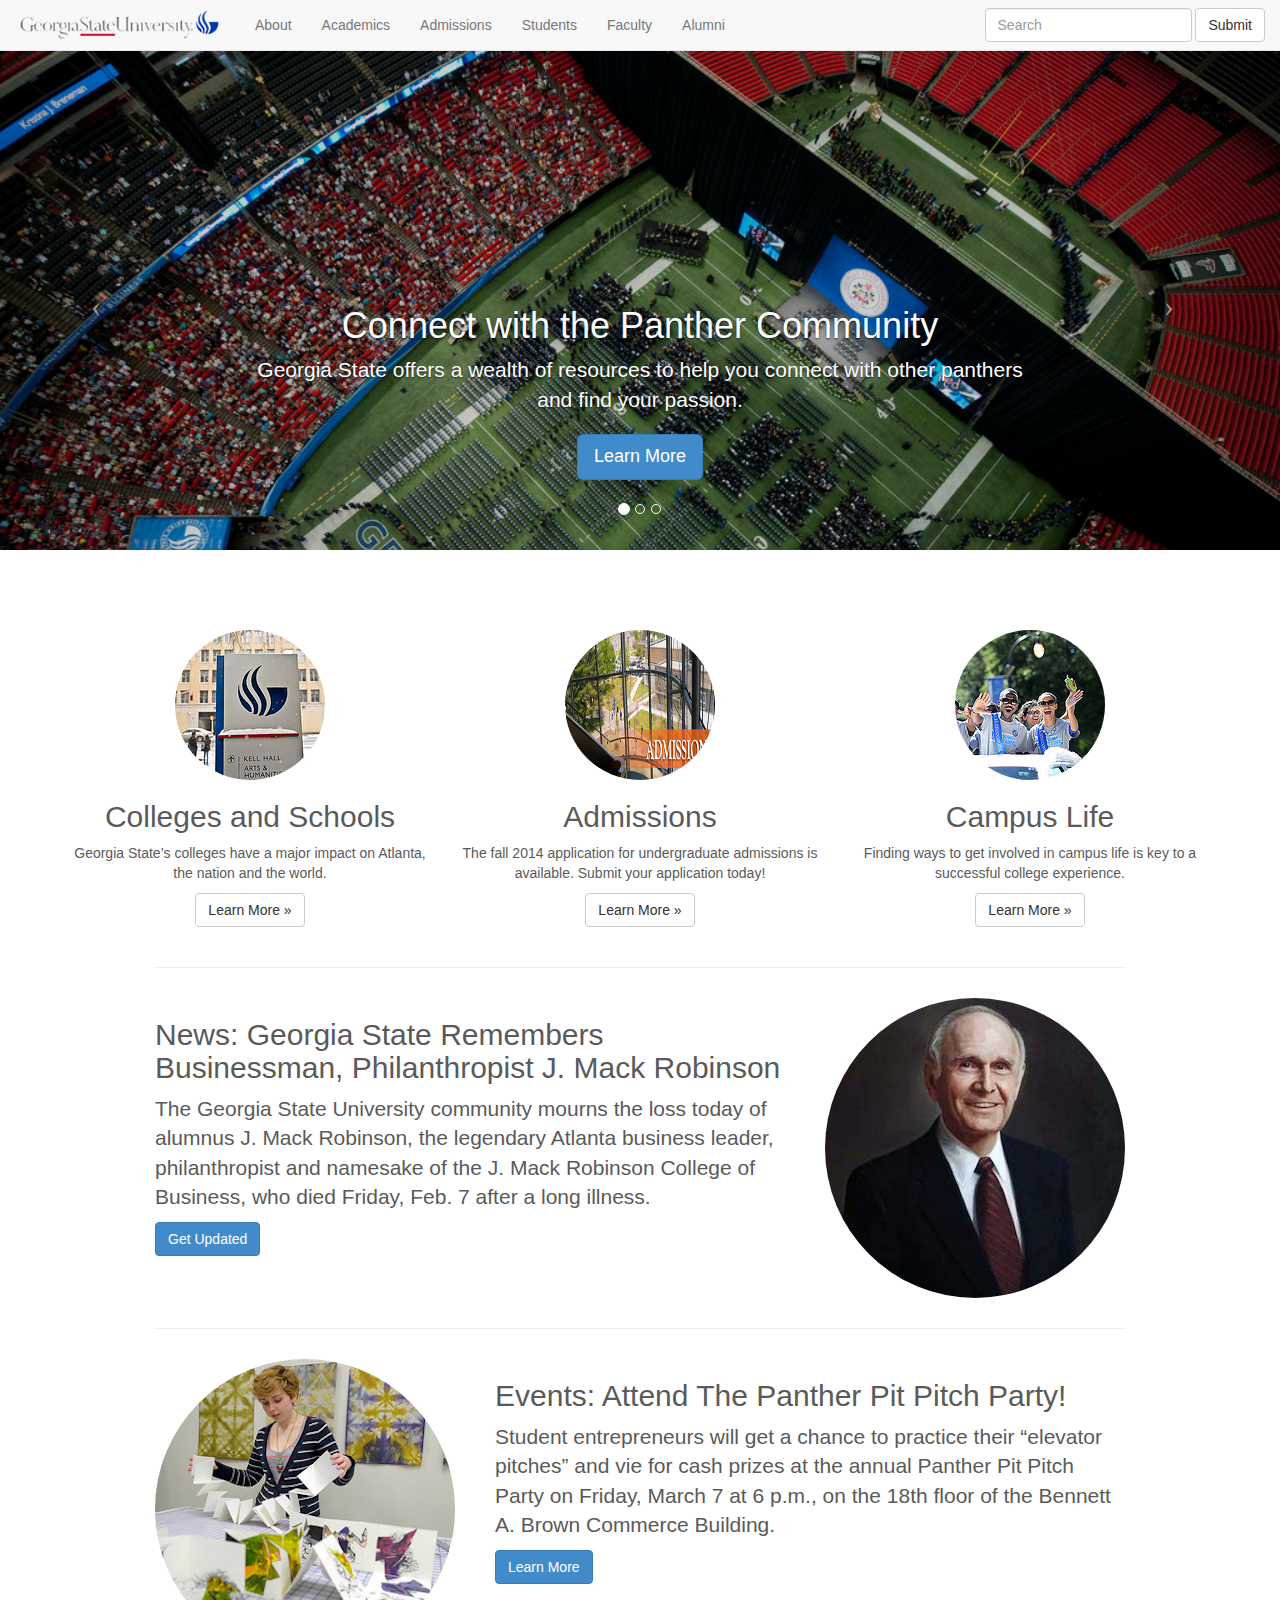
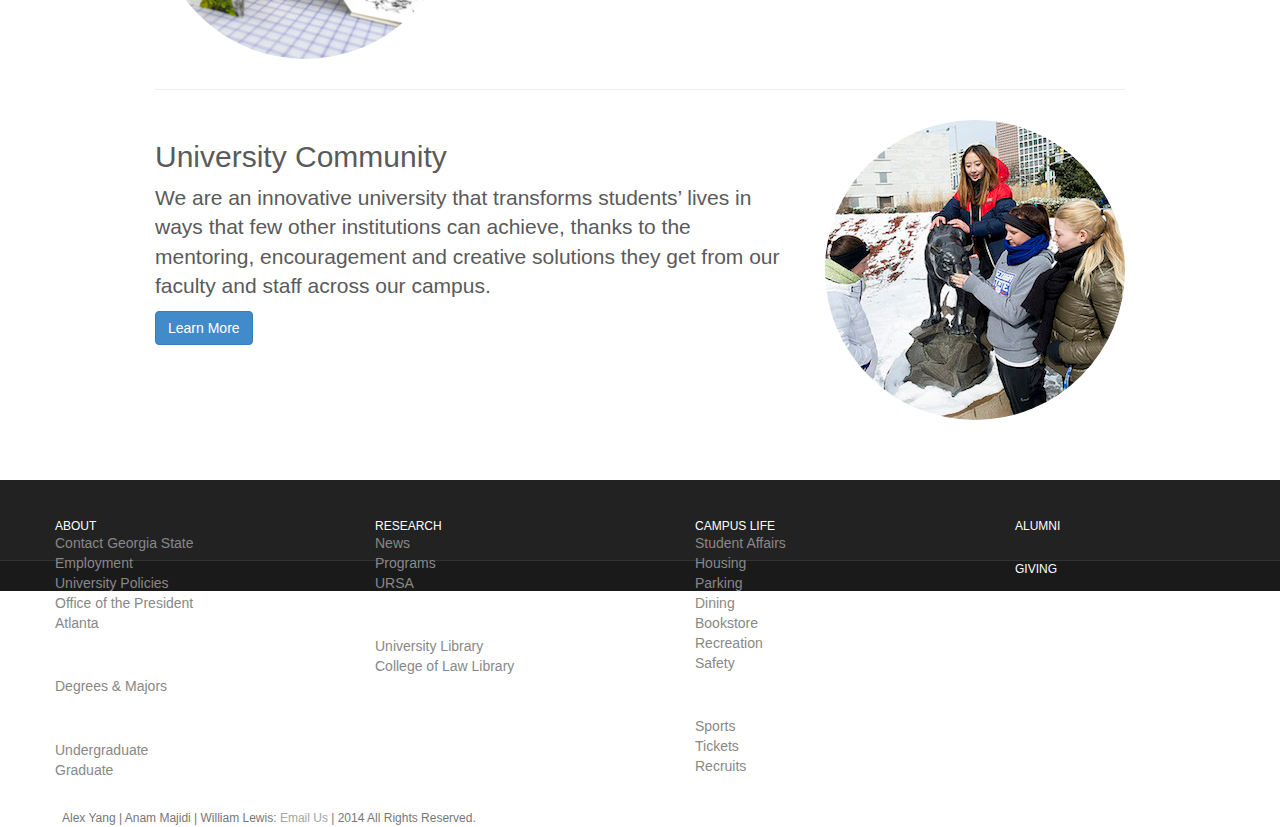
<file: index.html>
<!DOCTYPE html>
<html lang="en">

<head>
    <meta charset="utf-8">
    <meta name="viewport" content="width=device-width, initial-scale=1.0">
    <meta name="description" content="Re-Design of Georgia State Website">
    <meta name="author" content="Alex Yang, Anam Majidi, William Lewis">

    <title>Georgia State University Redesign</title>

    <!-- Bootstrap core CSS -->
    <link href="css/bootstrap.css" rel="stylesheet">
    <link href="css/magnific-popup.css" rel="stylesheet">
    <!-- Add custom CSS here -->
    <link href="css/main.css" rel="stylesheet">

</head>
<body>
<nav class="navbar navbar-default navbar-fixed-top" role="navigation">
  <div class="container-fluid">
    <!-- Brand and toggle get grouped for better mobile display -->
    <div class="navbar-header">
      <button type="button" class="navbar-toggle" data-toggle="collapse" data-target="#bs-example-navbar-collapse-1">
        <span class="sr-only">Toggle navigation</span>
        <span class="icon-bar"></span>
        <span class="icon-bar"></span>
        <span class="icon-bar"></span>
      </button>
      <a class="navbar-brand" href="index.html">
        <img alt="broken" class = "logo" src ="img/horizontal-logoss.png"></a>
    </div>

    <!-- Collect the nav links, forms, and other content for toggling -->
    <div class="collapse navbar-collapse" id="bs-example-navbar-collapse-1">
      <ul class="nav navbar-nav">
        <li class="dropdown">
          <a href="about.html" class="dropdown-toggle" data-close-others="true" data-hover="dropdown">About</a>
          <ul class="dropdown-menu">
            <li><a href="404.html">Contact Georgia State</a></li>
            <li><a href="404.html">Employment</a></li>
            <li><a href="404.html">Office of the President</a></li>

            <li><a href="404.html">Points of Distinction</a></li>


            <li class="divider"></li>
            <li class="dropdown-submenu">
            <a tabindex="-1" href="404.html">Administration</a>
            <ul class="dropdown-menu">
              <li><a tabindex="-1" href="404.html">Finance and Administration</a></li>
              <!--<li class="dropdown-submenu">
                <a href="404.html">More..</a>
                <ul class="dropdown-menu">
                  <li><a href="404.html">3rd level</a></li>
                  <li><a href="404.html">3rd level</a></li>
                </ul>
              </li>-->
              <li><a href="404.html">Government Affairs</a></li>
              <li><a href="404.html">Information Systems and Technology</a></li>
              <li><a href="404.html">Research</a></li>
              <li><a href="404.html">Student Affairs</a></li>
              <li><a href="404.html">University Policies</a></li>
            </ul>
          </li>

          </ul>
        </li>
                <li class="dropdown">
          <a href="404.html" class="dropdown-toggle" data-toggle="dropdown" data-close-others="true" data-hover="dropdown">Academics</a>
          <ul class="dropdown-menu">
            <li><a href="404.html">University Library</a></li>
            <li><a href="404.html">College of Law Library</a></li>
            <li><a href="404.html">Office of the Provost</a></li>
            <li class="divider"></li>
            <li class="dropdown-submenu"> <!-- submenu start -->
            <a tabindex="-1" href="404.html">Colleges</a>

            <ul class="dropdown-menu">
              <li><a tabindex="-1" href="404.html">Andrew Young School of Policy Studies</a></li>
              <li><a tabindex="-1" href="404.html">Byrdine F. Lewis School of Nursing and Health Professions</a></li>
              <li><a tabindex="-1" href="404.html">College of Arts and Sciences</a></li>
              <li><a tabindex="-1" href="404.html">College of Education</a></li>
              <li><a tabindex="-1" href="404.html">College of Law</a></li>
              <li><a tabindex="-1" href="404.html">Honors College</a></li>
              <li><a tabindex="-1" href="404.html">School of Public Health</a></li>
              <li><a tabindex="-1" href="404.html">J. Mack Robinson College of Business</a></li>
            </ul>
          </li> <!-- submenu end -->
          <li class="divider"></li>
                      <li class="dropdown-submenu"> <!-- submenu start -->
            <a tabindex="-1" href="404.html">Degrees and Majors</a>
            <ul class="dropdown-menu">
              <li><a tabindex="-1" href="degreesandmajors.html">Undergraduate Degrees and Majors</a></li>
              <li><a href="404.html">Graduate Degrees and Majors</a></li>
            </ul>
          </li> <!-- submenu end -->
            <li><a href="404.html">Student Advising</a></li>
            <li><a href="404.html">Academic Calendars</a></li>
          </ul>
        </li>

        <li class="dropdown">
          <a href="404.html" class="dropdown-toggle" data-toggle="dropdown" data-close-others="true" data-hover="dropdown">Admissions</a>
          <ul class="dropdown-menu">
            <li class="dropdown-submenu"> <!-- submenu start -->
            <a tabindex="-1" href="404.html">Undergraduate</a>
            <ul class="dropdown-menu">
              <li><a tabindex="-1" href="404.html">Student Success</a></li>
			  <li><a href="404.html">Apply Now</a></li>
			  <li><a href="404.html">Take a Tour</a></li>
			  <li><a href="404.html">Application Status</a></li>
			  <li><a href="404.html">Contact Us</a></li>
            </ul>
          </li> <!-- submenu end -->
<li class="dropdown-submenu"> <!-- submenu start -->
            <a tabindex="-1" href="404.html">Graduate</a>

            <ul class="dropdown-menu">
              <li><a tabindex="-1" href="404.html">Andrew Young School of Policy Studies</a></li>
              <li><a tabindex="-1" href="404.html">Byrdine F. Lewis School of Nursing and Health Professions</a></li>
              <li><a tabindex="-1" href="404.html">College of Arts and Sciences</a></li>
              <li><a tabindex="-1" href="404.html">College of Education</a></li>
              <li><a tabindex="-1" href="404.html">College of Law</a></li>
              <li><a tabindex="-1" href="404.html">Honors College</a></li>
              <li><a tabindex="-1" href="404.html">School of Public Health</a></li>
              <li><a tabindex="-1" href="404.html">J. Mack Robinson College of Business</a></li>
            </ul>
          </li> <!-- submenu end -->
          </ul>
        </li>

        <li class="dropdown">
          <a href="404.html" class="dropdown-toggle" data-toggle="dropdown" data-close-others="true" data-hover="dropdown">Students</a>
          <ul class="dropdown-menu">

                      <li class="dropdown-submenu"> <!-- submenu start -->
            <a tabindex="-1" href="404.html">Student Life</a>
            <ul class="dropdown-menu">
              <li><a tabindex="-1" href="housing.html">Housing</a></li> 
            <li><a href="404.html">Dining</a></li>
            <li><a href="404.html">Parking</a></li>
            <li class="divider"></li>
            <li><a href="404.html">Campus Life</a></li>
            <li><a href="404.html">Career Services</a></li>
            <li class="divider"></li>
            <li><a href="404.html">Health</a></li>
            <li><a href="404.html">Health Insurance</a></li>
            <li><a href="404.html">Recreation</a></li>
            <li class="divider"></li>
            <li><a href="404.html">Student Handbook</a></li>
           <li><a href="404.html">Code of Conduct</a></li>
           <li><a href="404.html">Safety & Security</a></li>
           <li><a href="404.html">Get Emergency Alerts</a></li>
            </ul>
          </li> <!-- submenu end -->
		  
		  <li class="dropdown-submenu"> <!-- submenu start -->
            <a tabindex="-1" href="404.html">Academic Life</a>
            <ul class="dropdown-menu">
              <li><a tabindex="-1" href="404.html">Class Registration</a></li>
              <li><a href="404.html">Registration Info</a></li>
			  <li class="divider"></li>
			  <li><a href="404.html">Student Advising</a></li>
			  <li><a href="404.html">Student Success</a></li>
			  <li class="divider"></li>
			  <li><a href="404.html">GPA Calculator</a></li>
			  <li><a href="404.html">University Catalog</a></li>
			  <li><a href="404.html">Academic Calendars</a></li>
			  <li><a href="404.html">Scholarships</a></li>
			  <li class="dropdown-submenu"> <!-- submenu start -->
            <a tabindex="-1" href="404.html">Financial Aid</a>
            <ul class="dropdown-menu">
              <li><a tabindex="-1" href="404.html">FAFSA</a></li>
            </ul>
          </li> <!-- submenu end -->
			  <li><a href="404.html">Tuition and Payments</a></li>
			  <li><a href="404.html">Bookstore</a></li>
      </ul>
			<li class="divider"></li>
			<li><a href="404.html">Email</a></li>
			<li><a href="404.html">Library</a></li>
			<li><a href="404.html">PAWS</a></li>
			<li><a href="404.html">GoSolar</a></li>
			<li><a href="404.html">Calendar</a></li>
			<li><a href="404.html">PantherMart</a></li>
			<li><a href="404.html">Contact Us</a></li>
			<li><a href="404.html">Help Center</a></li>
          </ul>
        </li>

                <li class="dropdown">
          <a href="404.html" class="dropdown-toggle" data-toggle="dropdown" data-close-others="true" data-hover="dropdown">Faculty</a>
          <ul class="dropdown-menu">
			<li><a href="404.html">Email</a></li>
            <li class="dropdown-submenu"> <!-- submenu start -->
            <a tabindex="-1" href="404.html">On the Campus</a>
            <ul class="dropdown-menu">
              <li><a tabindex="-1" href="404.html">Parking</a></li>
			  <li><a href="404.html">Safety</a></li>
			  <li><a href="404.html">University Policies</a></li>
			  <li><a href="404.html">Faculty Handbook</a></li>
			  <li><a href="404.html">Staff Handbook</a></li>
            </ul>
          </li> <!-- submenu end -->
            <li><a href="404.html">Finance and Administration</a></li>
            <li><a href="404.html">Technology</a></li>
			<li class="dropdown-submenu"> <!-- submenu start -->
            <a tabindex="-1" href="404.html">Human Resources</a>
            <ul class="dropdown-menu">
              <li><a tabindex="-1" href="404.html">Employees</a></li>
              <li><a href="404.html">Managers</a></li>
			  <li><a href="404.html">Retirees</a></li>
            </ul>
          </li> <!-- submenu end -->
            <li><a href="404.html">Facilities</a></li>
            <li class="dropdown-submenu"> <!-- submenu start -->
            <a tabindex="-1" href="404.html">Research</a>
            <ul class="dropdown-menu">
              <li><a tabindex="-1" href="404.html">URSA</a></li>
            </ul>
          </li> <!-- submenu end -->
            <li><a href="404.html">Safety</a></li>
            <li><a href="404.html">Emiriti</a></li>
                        <li class="divider"></li>
            <li class="dropdown-submenu"> <!-- submenu start -->
            <a tabindex="-1" href="404.html">Portal</a>

            <ul class="dropdown-menu">
              <li><a href="404.html">Email</a></li>
              <li><a href="404.html">Library</a></li>
              <li><a href="404.html">PAWS</a></li>
              <li><a href="404.html">GoSolar</a></li>
              <li><a href="404.html">Calendar</a></li>
              <li><a href="404.html">PantherMart</a></li>
              <li><a href="404.html">Contact Us</a></li>
              <li><a href="404.html">Help Center</a></li>
            </ul>
          </li> <!-- submenu end -->
          </ul>
        </li>
		<li class="dropdown">
          <a href="about.html" class="dropdown-toggle" data-close-others="true" data-hover="dropdown">Alumni</a>
          <ul class="dropdown-menu">
            <li><a href="404.html">Your Alumni Association</a></li>
			<li><a href="404.html">Join</a></li>
			<li><a href="404.html">Events</a></li>
			<li><a href="404.html">Connect</a></li>
            </ul>
          </li>
      </ul>
      <form class="navbar-form navbar-left pull-right" role="search">
        <div class="form-group">
          <input type="text" class="form-control" placeholder="Search">
        </div>
        <button type="submit" class="btn btn-default">Submit</button>
      </form>
    </div><!-- /.navbar-collapse -->
  </div><!-- /.container-fluid -->
</nav>
<!-- Carousel
================================================== -->
<div id="myCarousel" class="carousel slide">
  <!-- Indicators -->
  <ol class="carousel-indicators">
    <li data-target="#myCarousel" data-slide-to="0" class="active"></li>
    <li data-target="#myCarousel" data-slide-to="1"></li>
    <li data-target="#myCarousel" data-slide-to="2"></li>
  </ol>
  <div class="carousel-inner">
    <div class="item active">
      <img alt="broken" src="img/index1.jpg">
      <div class="container">
        <div class="carousel-caption">
          <h1>Connect with the Panther Community</h1>
          <p> Georgia State offers a wealth of resources to help you connect with other panthers and find your passion.</p>
          <p><a class="btn btn-lg btn-primary" href="404.html">Learn More</a>
        </p></div>
      </div>
    </div>
    <div class="item">
      <img alt="broken" src="img/index2.jpg">
      <div class="container">
        <div class="carousel-caption">
          <h1>Crushing the Odds</h1>
          <p>How Georgia State gets you to graduation and prepares you for life beyond college.  See how we do it!</p>
          <p><a class="btn btn-lg btn-primary" href="404.html">Learn More</a></p>
        </div>
      </div>
    </div>
    <div class="item">
      <img alt="broken" src="img/index3.jpg">
      <div class="container">
        <div class="carousel-caption">
          <h1>Is Georgia State the Perfect Fit for You?</h1>
          <p>If the answer is yes, you should apply now. March 1st is our application deadline.</p>
          <p><a class="btn btn-lg btn-primary" href="404.html">Apply Now</a></p>
        </div>
      </div>
    </div>
  </div>
  <!-- Controls -->
  <a class="left carousel-control" href="#myCarousel" data-slide="prev">
    <span class="icon-prev"></span>
  </a>
  <a class="right carousel-control" href="#myCarousel" data-slide="next">
    <span class="icon-next"></span>
  </a>  
</div>
<!-- /.carousel -->


<!-- Marketing messaging and featurettes
================================================== -->
<!-- Wrap the rest of the page in another container to center all the content. -->

<div class="container marketing">

  <!-- Three columns of text below the carousel -->
  <div class="row">
    <div class="col-md-4 text-center">
      <img alt="broken" class="img-circle" src="img/colleges_schools2.jpg">
      <h2>Colleges and Schools</h2>
      <p>Georgia State’s colleges have a major impact on Atlanta, the nation and the world.</p>
      <p><a class="btn btn-default" href="404.html">Learn More »</a></p>
    </div>
    <div class="col-md-4 text-center">
      <img alt="broken" class="img-circle" src="img/admissions.png">
      <h2>Admissions</h2>
      <p>The fall 2014 application for undergraduate admissions is available. Submit your application today!</p>
      <p><a class="btn btn-default" href="404.html">Learn More »</a></p>
    </div>
    <div class="col-md-4 text-center">
      <img alt="broken" class="img-circle" src="img/campus_life.jpg">
      <h2>Campus Life</h2>
      <p>Finding ways to get involved in campus life is key to a successful college experience.</p>
      <p><a class="btn btn-default" href="404.html">Learn More »</a></p>
    </div>
  </div><!-- /.row -->
</div><!-- container -->

        <!-- START THE FEATURETTES -->

    <div class="container featurettes">

        <hr class="featurette-divider">

        <div class="featurette" id="about">
            <img alt="broken" class="featurette-image img-circle img-responsive pull-right" src="img/Mack-Robinson.jpg">
            <h2 class="featurette-heading">News: Georgia State Remembers Businessman, Philanthropist J. Mack Robinson
            </h2>
            <p class="lead lead-margin">The Georgia State University community mourns the loss today of alumnus J. Mack Robinson, the legendary Atlanta business leader, philanthropist and namesake of the J. Mack Robinson College of Business, who died Friday, Feb. 7 after a long illness.</p>
            <a class="btn btn-large btn-primary" href="404.html">Get Updated</a>
        </div>

        <hr class="featurette-divider">

        <div class="featurette" id="services">
            <img alt="broken" class="featurette-image img-circle img-responsive pull-left" src="img/panther_pitch.jpg">
            <h2 class="featurette-heading">Events: Attend The Panther Pit Pitch Party!
            </h2>
            <p class="lead lead-margin">Student entrepreneurs will get a chance to practice their “elevator pitches” and vie for cash prizes at the annual Panther Pit Pitch Party on Friday, March 7 at 6 p.m., on the 18th floor of the Bennett A. Brown Commerce Building.</p>
            <a class="btn btn-large btn-primary" href="404.html">Learn More</a>
        </div>

        <hr class="featurette-divider">

        <div class="featurette" id="contact">
            <img alt="broken" class="featurette-image img-circle img-responsive pull-right" src="img/community.jpg">
            <h2 class="featurette-heading">University Community
            </h2>
            <p class="lead lead-margin">We are an innovative university that transforms students’ lives in ways that few other institutions can achieve, thanks to the mentoring, encouragement and creative solutions they get from our faculty and staff across our campus.</p>
            <a class="btn btn-large btn-primary" href="404.html">Learn More</a>
        </div>


        <!-- /END THE FEATURETTES -->

    </div>
    <!-- /container -->


<!-- FOOTER -->
<footer class = "footer-additional-padding">
<div class = "container-fluid footer-spacing">
<div class = "row-fluid">

  <!-- column 1 -->
  <div class = "col-md-3">
    <ul class =  "footer-section">
      <li class = "footer-section-header h6">ABOUT</li>
      <li>Contact Georgia State</li>
      <li>Employment</li>
      <li>University Policies</li>
      <li>Office of the President</li>
      <li>Atlanta</li>
    </ul>

    <ul class = "footer-section">
      <li class = "footer-section-header h6">ACADEMICS</li>
      <li>Degrees & Majors</li>
    </ul>

    <ul class = "footer-section">
      <li class = "footer-section-header h6">ADMISSIONS</li>
      <li>Undergraduate</li>
      <li>Graduate</li>
    </ul>
  </div>

  <!-- column 2 -->
   <div class = "col-md-3">
    <ul class =  "footer-section">
      <li class = "footer-section-header h6">RESEARCH</li>
      <li>News</li>
      <li>Programs</li>
      <li>URSA</li>
    </ul>

    <ul class = "footer-section">
      <li class = "footer-section-header h6">LIBRARIES</li>
      <li>University Library</li>
      <li>College of Law Library</li>
    </ul>
  </div>

  <!-- column 3 -->
   <div class = "col-md-3">
    <ul class =  "footer-section">
      <li class = "footer-section-header h6">CAMPUS LIFE</li>
      <li>Student Affairs</li>
      <li>Housing</li>
      <li>Parking</li>
      <li>Dining</li>
      <li>Bookstore</li>
      <li>Recreation</li>
      <li>Safety</li>
    </ul>

    <ul class = "footer-section">
      <li class = "footer-section-header h6">ATHLETICS</li>
      <li>Sports</li>
      <li>Tickets</li>
      <li>Recruits</li>
    </ul>
  </div>

  <!-- column 4 -->
   <div class = "col-md-3">
    <ul class =  "footer-section">
      <li class = "footer-section-header h6">ALUMNI</li>
    </ul>

    <ul class = "footer-section">
      <li class = "footer-section-header h6">GIVING</li>
    </ul>

    <ul class = "footer-section">
      <li class = "footer-section-header h6">EVENTS</li>
    </ul>

    <ul class = "footer-section">
      <li class = "footer-section-header h6">RIALTO CENTER</li>
    </ul>
  </div>
</div>
</div>
</footer>

<section id = "copyright">
  <div class = "container-fluid">
    <div class = "row-fluid">
      <div class ="col-md-12">
            Alex Yang | Anam Majidi | William Lewis: <a class = "email-link" href="mailto:aly006@ucsd.edu">Email Us</a> | 2014 All Rights Reserved. 
      </div>
    </div>
  </div>
</section>
<!-- /END OF FOOTER -->
<script src="js/jquery-1.10.2.js"></script>
<script src="js/bootstrap.js"></script>
<script src="js/jquery.magnific-popup.js"></script>
<script src="js/project.js"></script>
</body>
</html>
</file>
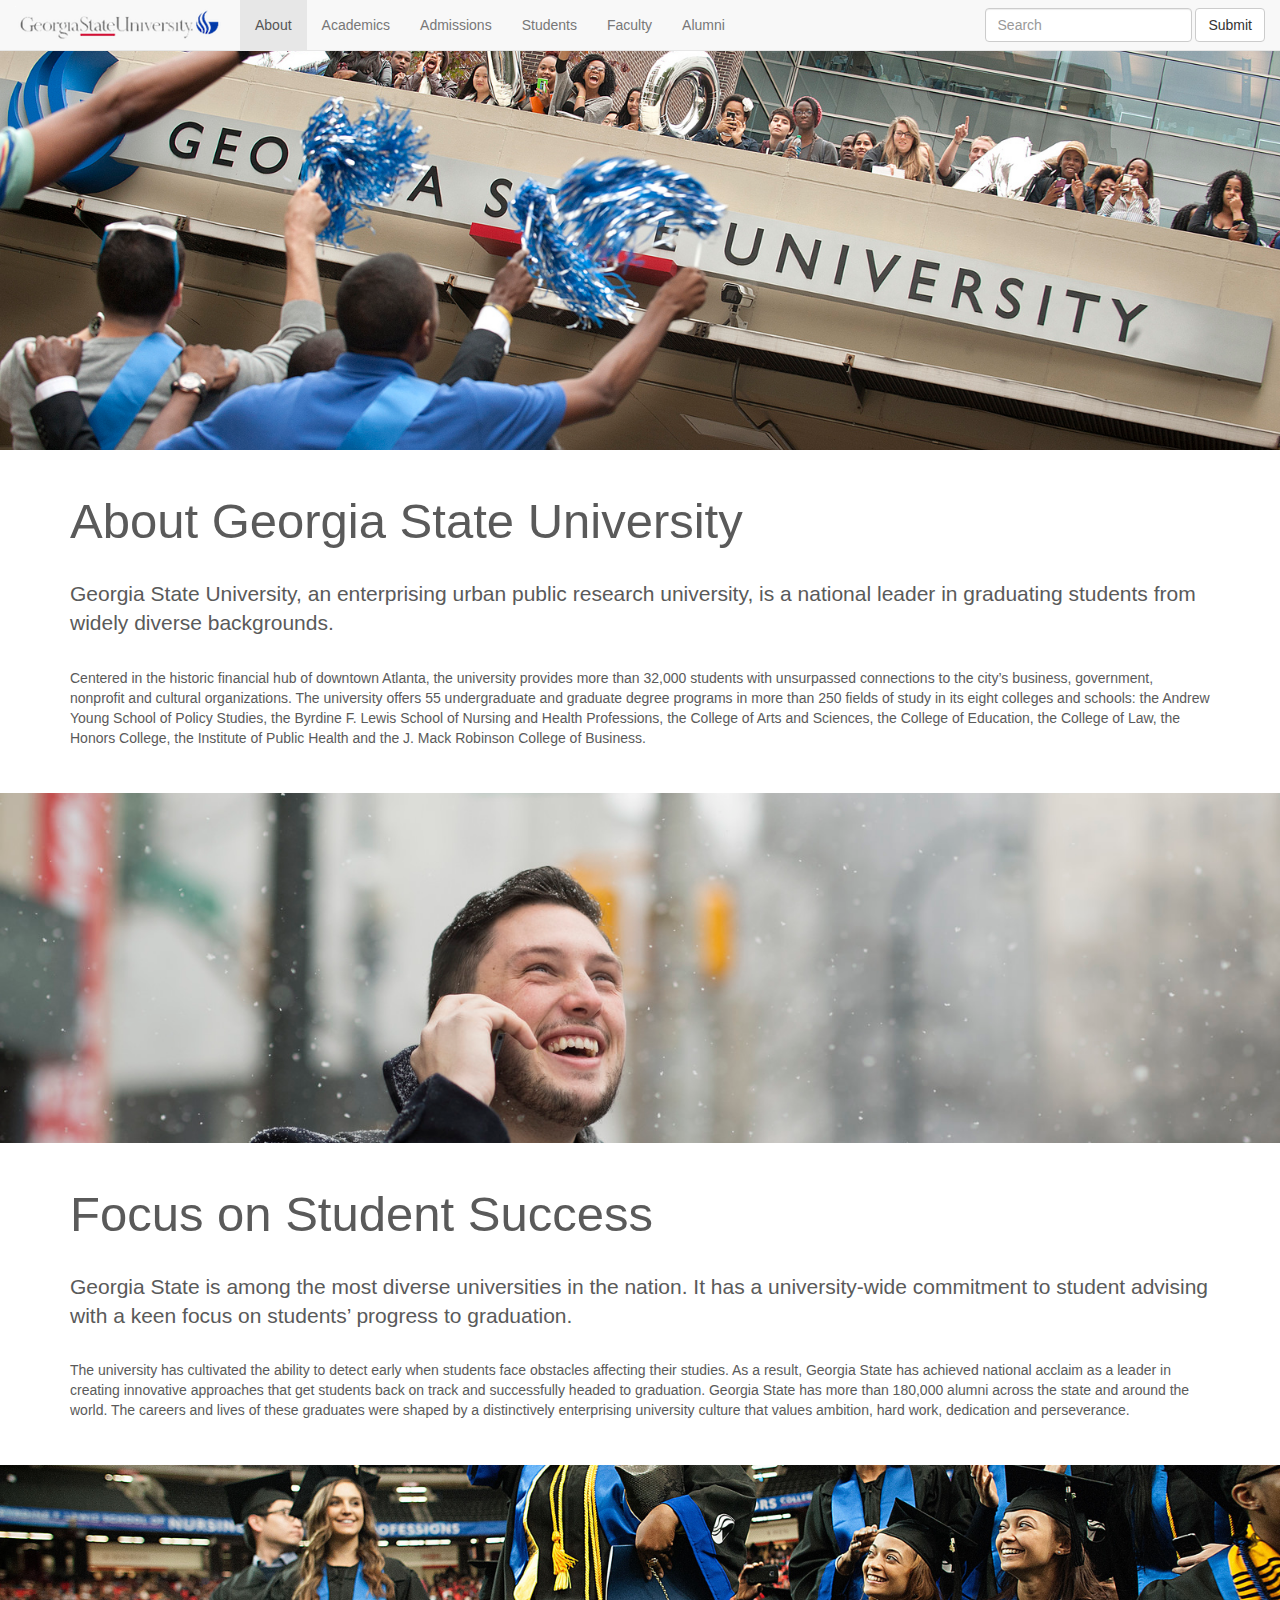
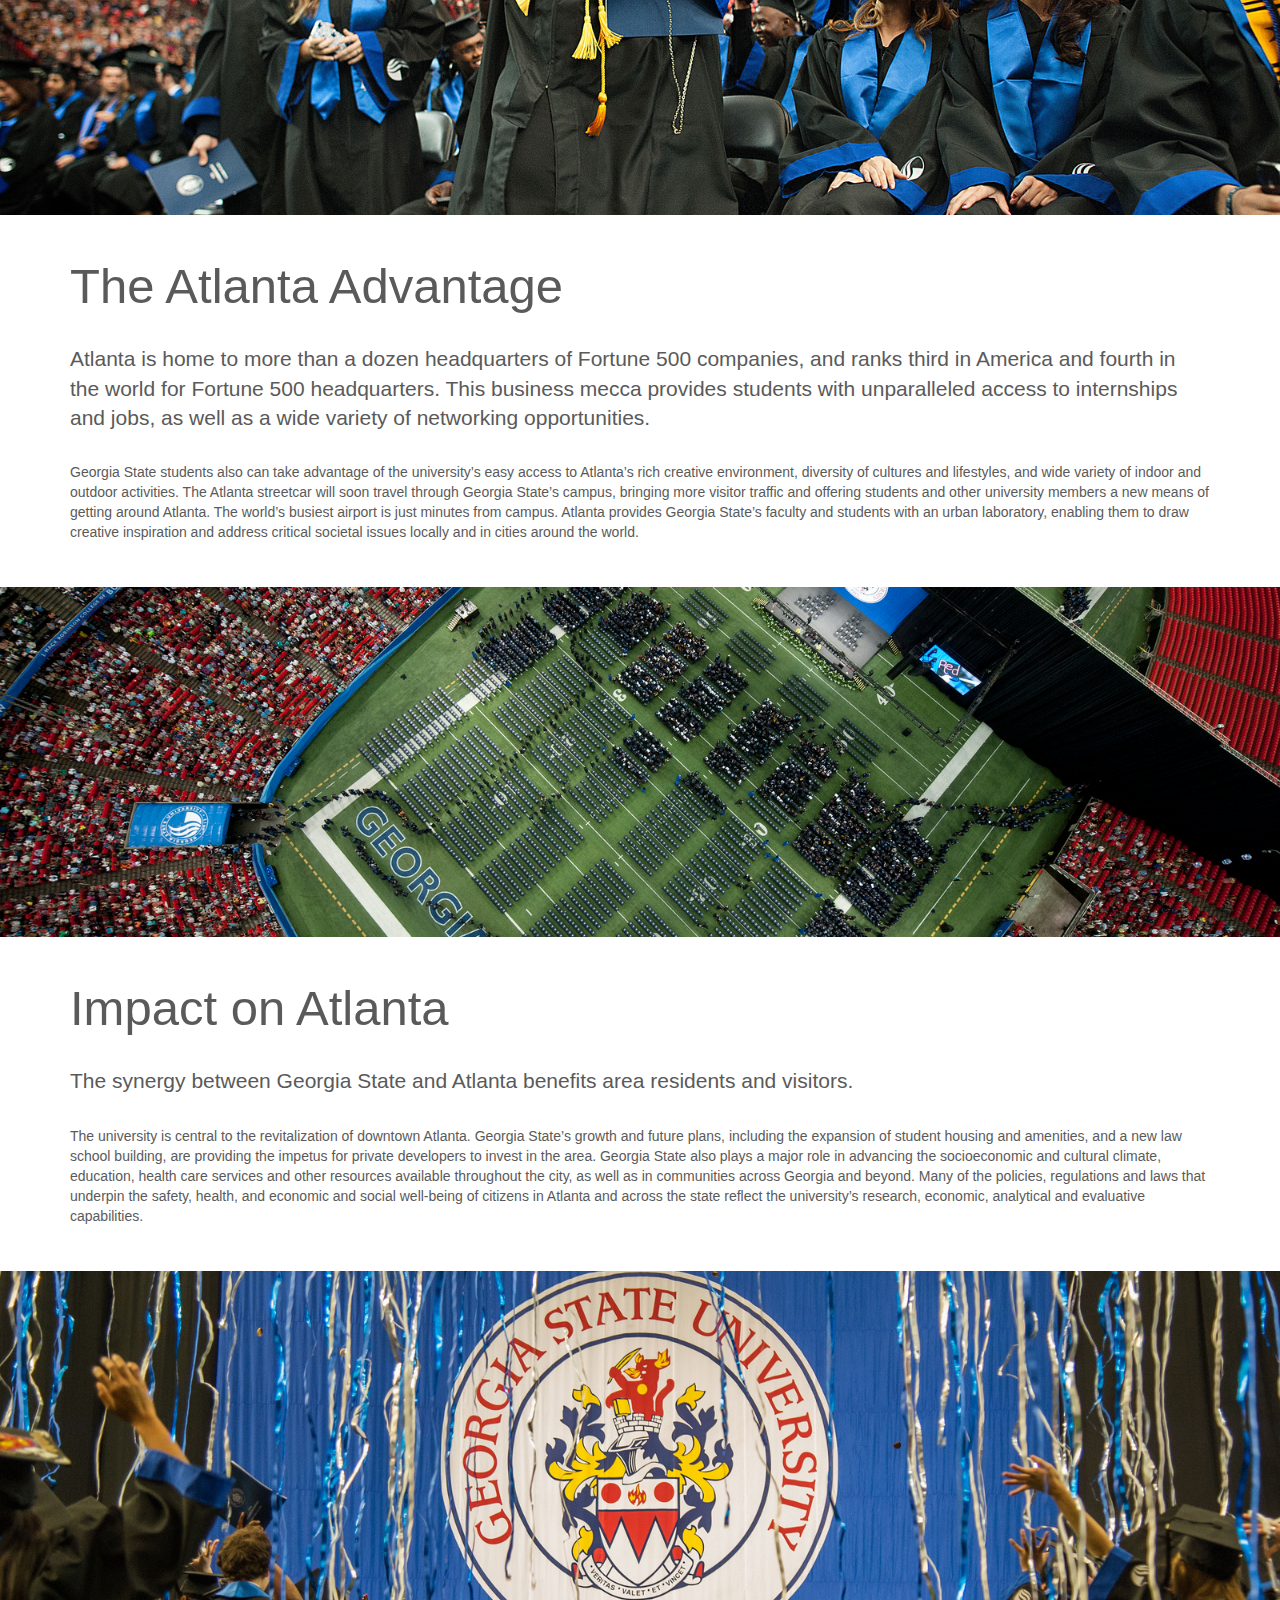
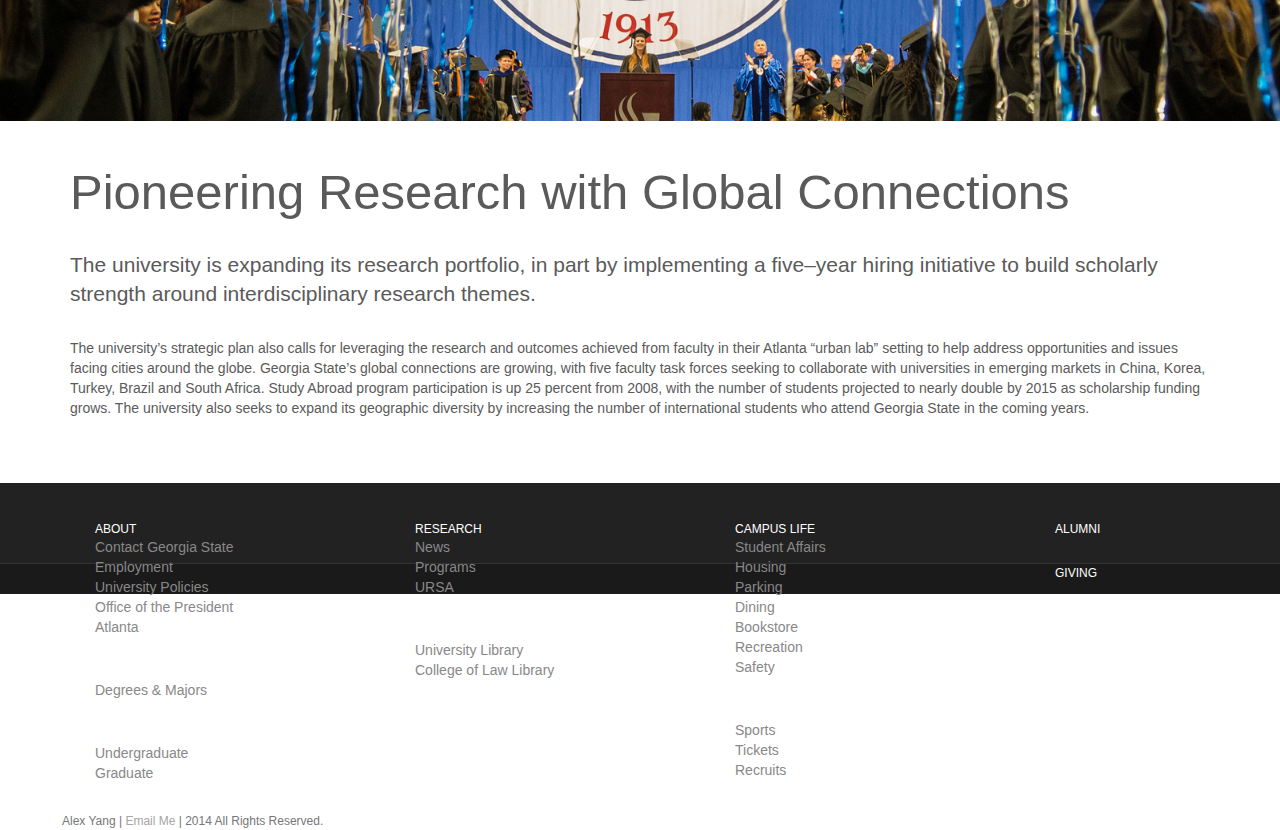
<file: about.html>
<!DOCTYPE html>
<html lang="en">

<head>
    <meta charset="utf-8">
    <meta name="viewport" content="width=device-width, initial-scale=1.0">
    <meta name="description" content="Re-Design of Georgia State Website">
    <meta name="author" content="Alex Yang, Anam Majidi, William Lewis">

    <title>Georgia State University Redesign</title>

    <!-- Bootstrap core CSS -->
    <link href="css/bootstrap.css" rel="stylesheet">
    <link href="css/magnific-popup.css" rel="stylesheet">
    <!-- Add custom CSS here -->
    <link href="css/main.css" rel="stylesheet">

</head>
<body>
<nav class="navbar navbar-default navbar-fixed-top" role="navigation">
  <div class="container-fluid">
    <!-- Brand and toggle get grouped for better mobile display -->
    <div class="navbar-header">
      <button type="button" class="navbar-toggle" data-toggle="collapse" data-target="#bs-example-navbar-collapse-1">
        <span class="sr-only">Toggle navigation</span>
        <span class="icon-bar"></span>
        <span class="icon-bar"></span>
        <span class="icon-bar"></span>
      </button>
      <a class="navbar-brand" href="index.html">
        <img class = "logo" src ="img/horizontal-logoss.png"></a></img>
    </div>

    <!-- Collect the nav links, forms, and other content for toggling -->
    <div class="collapse navbar-collapse" id="bs-example-navbar-collapse-1">
      <ul class="nav navbar-nav">
        <li class="dropdown active">
          <a href="about.html" class="dropdown-toggle" data-close-others="true" data-hover="dropdown">About</a>
          <ul class="dropdown-menu">
            <li><a href="404.html">Contact Georgia State</a></li>
            <li><a href="404.html">Employment</a></li>
            <li><a href="404.html">Office of the President</a></li>

            <li><a href="404.html">Points of Distinction</a></li>


            <li class="divider"></li>
            <li class="dropdown-submenu">
            <a tabindex="-1" href="404.html">Administration</a>
            <ul class="dropdown-menu">
              <li><a tabindex="-1" href="404.html">Finance and Administration</a></li>
              <!--<li class="dropdown-submenu">
                <a href="404.html">More..</a>
                <ul class="dropdown-menu">
                  <li><a href="404.html">3rd level</a></li>
                  <li><a href="404.html">3rd level</a></li>
                </ul>
              </li>-->
              <li><a href="404.html">Government Affairs</a></li>
              <li><a href="404.html">Information Systems and Technology</a></li>
              <li><a href="404.html">Research</a></li>
              <li><a href="404.html">Student Affairs</a></li>
              <li><a href="404.html">University Policies</a></li>
            </ul>
          </li>

          </ul>
        </li>
                <li class="dropdown">
          <a href="404.html" class="dropdown-toggle" data-toggle="dropdown" data-close-others="true" data-hover="dropdown">Academics</a>
          <ul class="dropdown-menu">
            <li><a href="404.html">University Library</a></li>
            <li><a href="404.html">College of Law Library</a></li>
            <li><a href="404.html">Office of the Provost</a></li>
            <li class="divider"></li>
            <li class="dropdown-submenu"> <!-- submenu start -->
            <a tabindex="-1" href="404.html">Colleges</a>

            <ul class="dropdown-menu">
              <li><a tabindex="-1" href="404.html">Andrew Young School of Policy Studies</a></li>
              <li><a tabindex="-1" href="404.html">Byrdine F. Lewis School of Nursing and Health Professions</a></li>
              <li><a tabindex="-1" href="404.html">College of Arts and Sciences</a></li>
              <li><a tabindex="-1" href="404.html">College of Education</a></li>
              <li><a tabindex="-1" href="404.html">College of Law</a></li>
              <li><a tabindex="-1" href="404.html">Honors College</a></li>
              <li><a tabindex="-1" href="404.html">School of Public Health</a></li>
              <li><a tabindex="-1" href="404.html">J. Mack Robinson College of Business</a></li>
            </ul>
          </li> <!-- submenu end -->
          <li class="divider"></li>
                      <li class="dropdown-submenu"> <!-- submenu start -->
            <a tabindex="-1" href="404.html">Degrees and Majors</a>
            <ul class="dropdown-menu">
              <li><a tabindex="-1" href="degreesandmajors.html">Undergraduate Degrees and Majors</a></li>
              <li><a href="404.html">Graduate Degrees and Majors</a></li>
            </ul>
          </li> <!-- submenu end -->
            <li><a href="404.html">Student Advising</a></li>
            <li><a href="404.html">Academic Calendars</a></li>
          </ul>
        </li>

        <li class="dropdown">
          <a href="404.html" class="dropdown-toggle" data-toggle="dropdown" data-close-others="true" data-hover="dropdown">Admissions</a>
          <ul class="dropdown-menu">
            <li class="dropdown-submenu"> <!-- submenu start -->
            <a tabindex="-1" href="404.html">Undergraduate</a>
            <ul class="dropdown-menu">
              <li><a tabindex="-1" href="404.html">Student Success</a></li>
        <li><a href="404.html">Apply Now</a></li>
        <li><a href="404.html">Take a Tour</a></li>
        <li><a href="404.html">Application Status</a></li>
        <li><a href="404.html">Contact Us</a></li>
            </ul>
          </li> <!-- submenu end -->
<li class="dropdown-submenu"> <!-- submenu start -->
            <a tabindex="-1" href="404.html">Graduate</a>

            <ul class="dropdown-menu">
              <li><a tabindex="-1" href="404.html">Andrew Young School of Policy Studies</a></li>
              <li><a tabindex="-1" href="404.html">Byrdine F. Lewis School of Nursing and Health Professions</a></li>
              <li><a tabindex="-1" href="404.html">College of Arts and Sciences</a></li>
              <li><a tabindex="-1" href="404.html">College of Education</a></li>
              <li><a tabindex="-1" href="404.html">College of Law</a></li>
              <li><a tabindex="-1" href="404.html">Honors College</a></li>
              <li><a tabindex="-1" href="404.html">School of Public Health</a></li>
              <li><a tabindex="-1" href="404.html">J. Mack Robinson College of Business</a></li>
            </ul>
          </li> <!-- submenu end -->
          </ul>
        </li>

        <li class="dropdown">
          <a href="404.html" class="dropdown-toggle" data-toggle="dropdown" data-close-others="true" data-hover="dropdown">Students</a>
          <ul class="dropdown-menu">

                      <li class="dropdown-submenu"> <!-- submenu start -->
            <a tabindex="-1" href="404.html">Student Life</a>
            <ul class="dropdown-menu">
              <li><a tabindex="-1" href="housing.html">Housing</a></li> 
            <li><a href="404.html">Dining</a></li>
            <li><a href="404.html">Parking</a></li>
            <li class="divider"></li>
            <li><a href="404.html">Campus Life</a></li>
            <li><a href="404.html">Career Services</a></li>
            <li class="divider"></li>
            <li><a href="404.html">Health</a></li>
            <li><a href="404.html">Health Insurance</a></li>
            <li><a href="404.html">Recreation</a></li>
            <li class="divider"></li>
            <li><a href="404.html">Student Handbook</a></li>
           <li><a href="404.html">Code of Conduct</a></li>
           <li><a href="404.html">Safety & Security</a></li>
           <li><a href="404.html">Get Emergency Alerts</a></li>
            </ul>
          </li> <!-- submenu end -->
      
      <li class="dropdown-submenu"> <!-- submenu start -->
            <a tabindex="-1" href="404.html">Academic Life</a>
            <ul class="dropdown-menu">
              <li><a tabindex="-1" href="404.html">Class Registration</a></li>
              <li><a href="404.html">Registration Info</a></li>
        <li class="divider"></li>
        <li><a href="404.html">Student Advising</a></li>
        <li><a href="404.html">Student Success</a></li>
        <li class="divider"></li>
        <li><a href="404.html">GPA Calculator</a></li>
        <li><a href="404.html">University Catalog</a></li>
        <li><a href="404.html">Academic Calendars</a></li>
        <li><a href="404.html">Scholarships</a></li>
        <li class="dropdown-submenu"> <!-- submenu start -->
            <a tabindex="-1" href="404.html">Financial Aid</a>
            <ul class="dropdown-menu">
              <li><a tabindex="-1" href="404.html">FAFSA</a></li>
            </ul>
          </li> <!-- submenu end -->
        <li><a href="404.html">Tuition and Payments</a></li>
        <li><a href="404.html">Bookstore</a></li>
        
            </ul>
      <li class="divider"></li>
      <li><a href="404.html">Email</a></li>
      <li><a href="404.html">Library</a></li>
      <li><a href="404.html">PAWS</a></li>
      <li><a href="404.html">GoSolar</a></li>
      <li><a href="404.html">Calendar</a></li>
      <li><a href="404.html">PantherMart</a></li>
      <li><a href="404.html">Contact Us</a></li>
      <li><a href="404.html">Help Center</a></li>
          </li> <!-- submenu end -->
          </ul>
        </li>

                <li class="dropdown">
          <a href="404.html" class="dropdown-toggle" data-toggle="dropdown" data-close-others="true" data-hover="dropdown">Faculty</a>
          <ul class="dropdown-menu">
      <li><a href="404.html">Email</a></li>
            <li class="dropdown-submenu"> <!-- submenu start -->
            <a tabindex="-1" href="404.html">On the Campus</a>
            <ul class="dropdown-menu">
              <li><a tabindex="-1" href="404.html">Parking</a></li>
        <li><a href="404.html">Safety</a></li>
        <li><a href="404.html">University Policies</a></li>
        <li><a href="404.html">Faculty Handbook</a></li>
        <li><a href="404.html">Staff Handbook</a></li>
            </ul>
          </li> <!-- submenu end -->
            <li><a href="404.html">Finance and Administration</a></li>
            <li><a href="404.html">Technology</a></li>
      <li class="dropdown-submenu"> <!-- submenu start -->
            <a tabindex="-1" href="404.html">Human Resources</a>
            <ul class="dropdown-menu">
              <li><a tabindex="-1" href="404.html">Employees</a></li>
              <li><a href="404.html">Managers</a></li>
        <li><a href="404.html">Retirees</a></li>
            </ul>
          </li> <!-- submenu end -->
            <li><a href="404.html">Facilities</a></li>
            <li class="dropdown-submenu"> <!-- submenu start -->
            <a tabindex="-1" href="404.html">Research</a>
            <ul class="dropdown-menu">
              <li><a tabindex="-1" href="404.html">URSA</a></li>
            </ul>
          </li> <!-- submenu end -->
            <li><a href="404.html">Safety</a></li>
            <li><a href="404.html">Emiriti</a></li>
                        <li class="divider"></li>
            <li class="dropdown-submenu"> <!-- submenu start -->
            <a tabindex="-1" href="404.html">Portal</a>

            <ul class="dropdown-menu">
              <li><a href="404.html">Email</a></li>
              <li><a href="404.html">Library</a></li>
              <li><a href="404.html">PAWS</a></li>
              <li><a href="404.html">GoSolar</a></li>
              <li><a href="404.html">Calendar</a></li>
              <li><a href="404.html">PantherMart</a></li>
              <li><a href="404.html">Contact Us</a></li>
              <li><a href="404.html">Help Center</a></li>
            </ul>
          </li> <!-- submenu end -->
          </ul>
        </li>
    <li class="dropdown">
          <a href="about.html" class="dropdown-toggle" data-close-others="true" data-hover="dropdown">Alumni</a>
          <ul class="dropdown-menu">
            <li><a href="404.html">Your Alumni Association</a></li>
      <li><a href="404.html">Join</a></li>
      <li><a href="404.html">Events</a></li>
      <li><a href="404.html">Connect</a></li>
            </ul>
          </li>

          </ul>
        </li>
      </ul>
      <form class="navbar-form navbar-left pull-right" role="search">
        <div class="form-group">
          <input type="text" class="form-control" placeholder="Search">
        </div>
        <button type="submit" class="btn btn-default">Submit</button>
      </form>
    </div><!-- /.navbar-collapse -->
  </div><!-- /.container-fluid -->
</nav>
  <div class="full-width-image-1">
    </div>
    <!-- /full-width-image-1 -->

    <div class="container">
        <div class="row">
            <div class="col-lg-12 section">
                <h1 class="section-heading">About Georgia State University</h1>
                <p class="lead section-lead">Georgia State University, an enterprising urban public research university, is a national leader in graduating students from widely diverse backgrounds.</p>
                <p class="section-paragraph">Centered in the historic financial hub of downtown Atlanta, the university provides more than 32,000 students with unsurpassed connections to the city’s business, government, nonprofit and cultural organizations.

The university offers 55 undergraduate and graduate degree programs in more than 250 fields of study in its eight colleges and schools: the Andrew Young School of Policy Studies, the Byrdine F. Lewis School of Nursing and Health Professions, the College of Arts and Sciences, the College of Education, the College of Law, the Honors College, the Institute of Public Health and the J. Mack Robinson College of Business.</p>
            </div>
        </div>
    </div>

    <div class="full-width-image-2">
        <!-- box content goes here if you want to put text or a button in here -->
    </div>
    <!-- /full-width-image-2 -->

    <div class="container">
        <div class="row">
            <div class="col-lg-12 section">
                <h1 class="section-heading">  Focus on Student Success</h1>
                <p class="lead section-lead">Georgia State is among the most diverse universities in the nation. It has a university-wide commitment to student advising with a keen focus on students’ progress to graduation.</p>
                <p class="section-paragraph">The university has cultivated the ability to detect early when students face obstacles affecting their studies. As a result, Georgia State has achieved national acclaim as a leader in creating innovative approaches that get students back on track and successfully headed to graduation.

Georgia State has more than 180,000 alumni across the state and around the world. The careers and lives of these graduates were shaped by a distinctively enterprising university culture that values ambition, hard work, dedication and perseverance.</p>
            </div>
        </div>
    </div>

        <div class="full-width-image-3">
        <!-- box content goes here if you want to put text or a button in here -->
    </div>
    <!-- /full-width-image-2 -->

    <div class="container">
        <div class="row">
            <div class="col-lg-12 section">
                <h1 class="section-heading">                The Atlanta Advantage</h1>
                <p class="lead section-lead">Atlanta is home to more than a dozen headquarters of Fortune 500 companies, and ranks third in America and fourth in the world for Fortune 500 headquarters. This business mecca provides students with unparalleled access to internships and jobs, as well as a wide variety of networking opportunities.</p>
                <p class="section-paragraph">Georgia State students also can take advantage of the university’s easy access to Atlanta’s rich creative environment, diversity of cultures and lifestyles, and wide variety of indoor and outdoor activities. The Atlanta streetcar will soon travel through Georgia State’s campus, bringing more visitor traffic and offering students and other university members a new means of getting around Atlanta.

                The world’s busiest airport is just minutes from campus. Atlanta provides Georgia State’s faculty and students with an urban laboratory, enabling them to draw creative inspiration and address critical societal issues locally and in cities around the world.</p>
            </div>
        </div>
    </div>

        <div class="full-width-image-4">
        <!-- box content goes here if you want to put text or a button in here -->
    </div>
    <!-- /full-width-image-2 -->

    <div class="container">
        <div class="row">
            <div class="col-lg-12 section">
                <h1 class="section-heading">Impact on Atlanta</h1>
                <p class="lead section-lead">The synergy between Georgia State and Atlanta benefits area residents and visitors.</p>
                <p class="section-paragraph">
                  The university is central to the revitalization of downtown Atlanta. Georgia State’s growth and future plans, including the expansion of student housing and amenities, and a new law school building, are providing the impetus for private developers to invest in the area.

                  Georgia State also plays a major role in advancing the socioeconomic and cultural climate, education, health care services and other resources available throughout the city, as well as in communities across Georgia and beyond.

                  Many of the policies, regulations and laws that underpin the safety, health, and economic and social well-being of citizens in Atlanta and across the state reflect the university’s research, economic, analytical and evaluative capabilities.</p>
            </div>
        </div>
    </div>

       <!-- /full-width-image-5 -->
               <div class="full-width-image-5">
        <!-- box content goes here if you want to put text or a button in here -->
    </div>

    <div class="container">
        <div class="row">
            <div class="col-lg-12 section">
                <h1 class="section-heading">Pioneering Research with Global Connections</h1>
                <p class="lead section-lead">The university is expanding its research portfolio, in part by implementing a five–year hiring initiative to build scholarly strength around interdisciplinary research themes.</p>
                <p class="section-paragraph">
                  The university’s strategic plan also calls for leveraging the research and outcomes achieved from faculty in their Atlanta “urban lab” setting to help address opportunities and issues facing cities around the globe.

                  Georgia State’s global connections are growing, with five faculty task forces seeking to collaborate with universities in emerging markets in China, Korea, Turkey, Brazil and South Africa. Study Abroad program participation is up 25 percent from 2008, with the number of students projected to nearly double by 2015 as scholarship funding grows. The university also seeks to expand its geographic diversity by increasing the number of international students who attend Georgia State in the coming years.</p>
            </div>
        </div>
    </div>

<!-- FOOTER -->
<footer>
<div class = "container-fluid footer-spacing">
<div class = "row-fluid">

  <!-- column 1 -->
  <div class = "col-md-3">
    <ul class =  "footer-section">
      <ul class = "footer-section-header h6">ABOUT</ul>
      <ul>Contact Georgia State</ul>
      <ul>Employment</ul>
      <ul>University Policies</ul>
      <ul>Office of the President</ul>
      <ul>Atlanta</ul>
    </ul>

    <ul class = "footer-section">
      <ul class = "footer-section-header h6">ACADEMICS</ul>
      <ul>Degrees & Majors</ul>
    </ul>

    <ul class = "footer-section">
      <ul class = "footer-section-header h6">ADMISSIONS</ul>
      <ul>Undergraduate</ul>
      <ul>Graduate</ul>
    </ul>
  </div>

  <!-- column 2 -->
   <div class = "col-md-3">
    <ul class =  "footer-section">
      <ul class = "footer-section-header h6">RESEARCH</ul>
      <ul>News</ul>
      <ul>Programs</ul>
      <ul>URSA</ul>
    </ul>

    <ul class = "footer-section">
      <ul class = "footer-section-header h6">LIBRARIES</ul>
      <ul>University Library</ul>
      <ul>College of Law Library</ul>
    </ul>
  </div>

  <!-- column 3 -->
   <div class = "col-md-3">
    <ul class =  "footer-section">
      <ul class = "footer-section-header h6">CAMPUS LIFE</ul>
      <ul>Student Affairs</ul>
      <ul>Housing</ul>
      <ul>Parking</ul>
      <ul>Dining</ul>
      <ul>Bookstore</ul>
      <ul>Recreation</ul>
      <ul>Safety</ul>
    </ul>

    <ul class = "footer-section">
      <ul class = "footer-section-header h6">ATHLETICS</ul>
      <ul>Sports</ul>
      <ul>Tickets</ul>
      <ul>Recruits</ul>
    </ul>
  </div>

  <!-- column 4 -->
   <div class = "col-md-3">
    <ul class =  "footer-section">
      <ul class = "footer-section-header h6">ALUMNI</ul>
    </ul>

    <ul class = "footer-section">
      <ul class = "footer-section-header h6">GIVING</ul>
    </ul>

    <ul class = "footer-section">
      <ul class = "footer-section-header h6">EVENTS</ul>
    </ul>

    <ul class = "footer-section">
      <ul class = "footer-section-header h6">RIALTO CENTER</ul>
    </ul>
  </div>
</div>
</div>
</footer>

<section id = "copyright">
  <div class = "container-fluid">
    <div class = "row-fluid">
      <div class ="col-md-12">
            Alex Yang | <a class = "email-link" href="mailto:aly006@ucsd.edu">Email Me</a> | 2014 All Rights Reserved. 
      </div>
    </div>
  </div>
</section>
<!-- /END OF FOOTER -->
<script src="js/jquery-1.10.2.js"></script>
<script src="js/bootstrap.js"></script>
<script src="js/jquery.magnific-popup.js"></script>
<script src="js/project.js"></script>
</body>
</html>
</file>
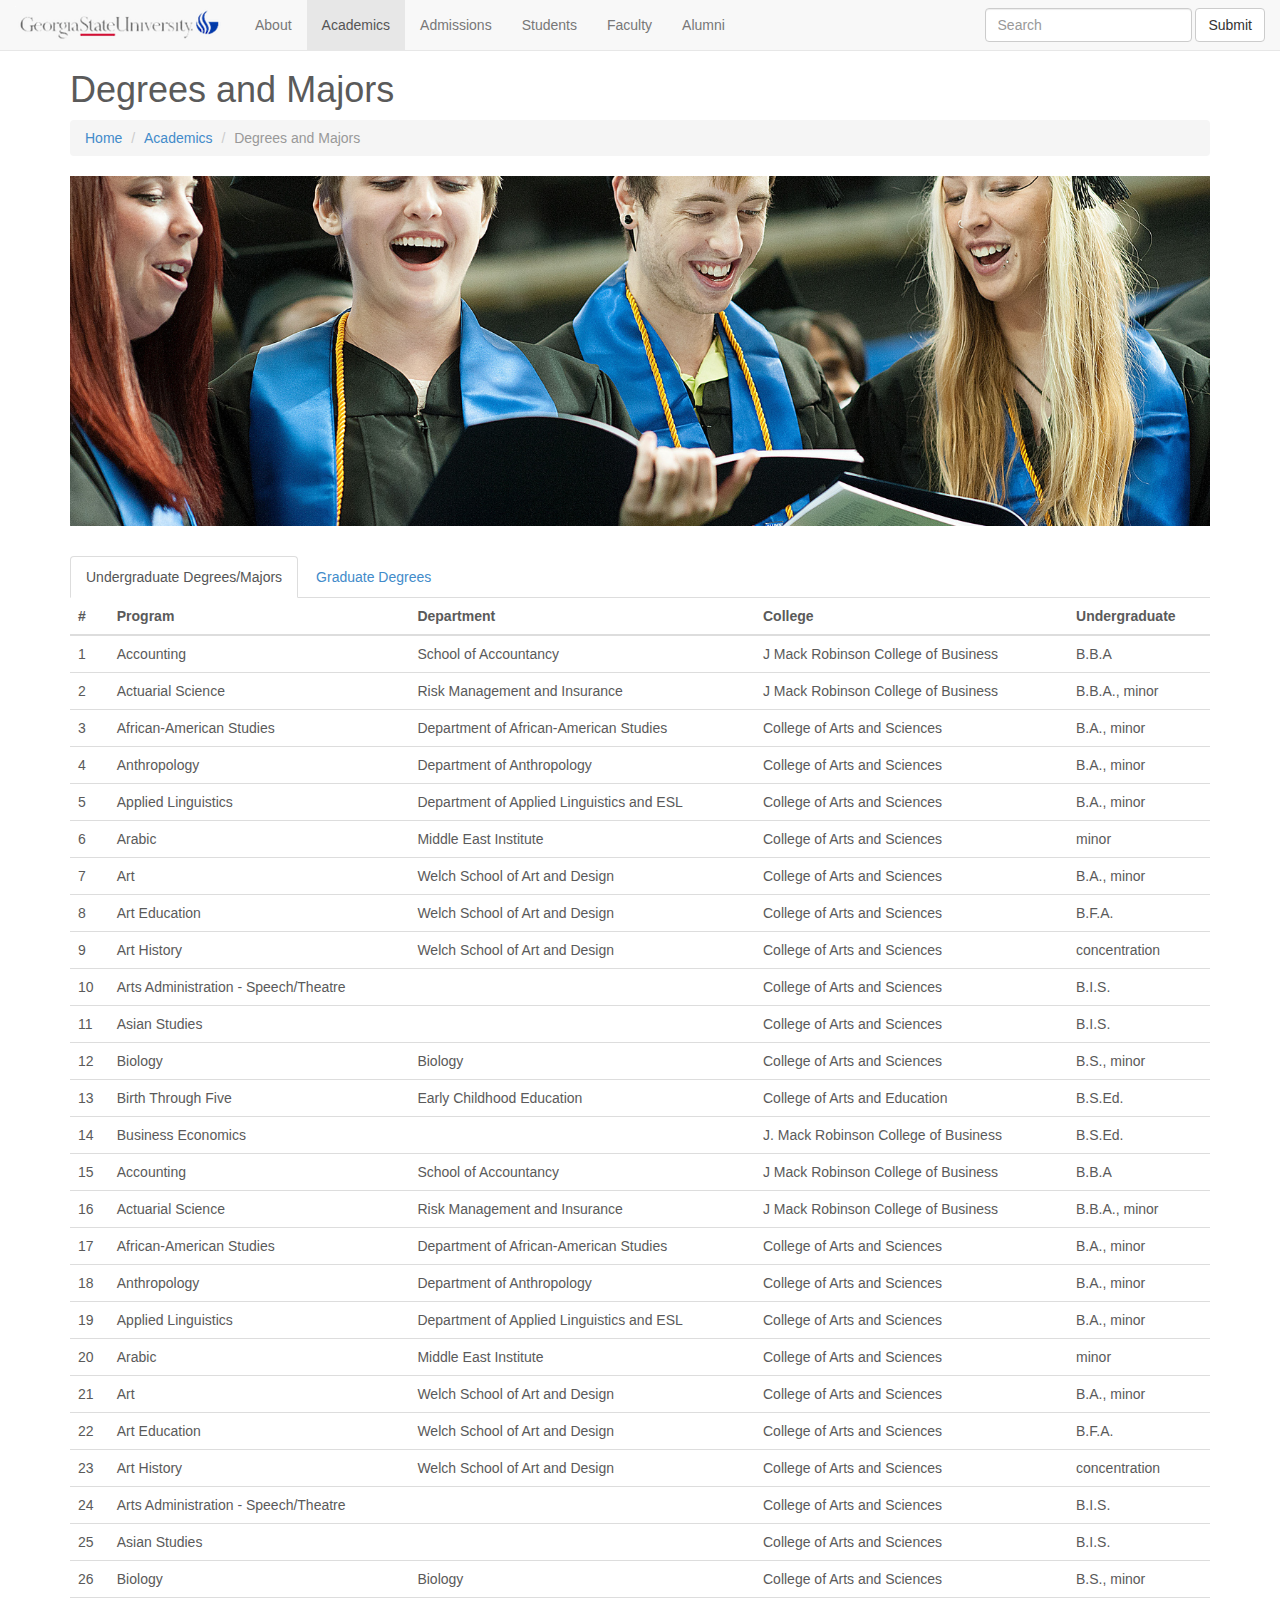
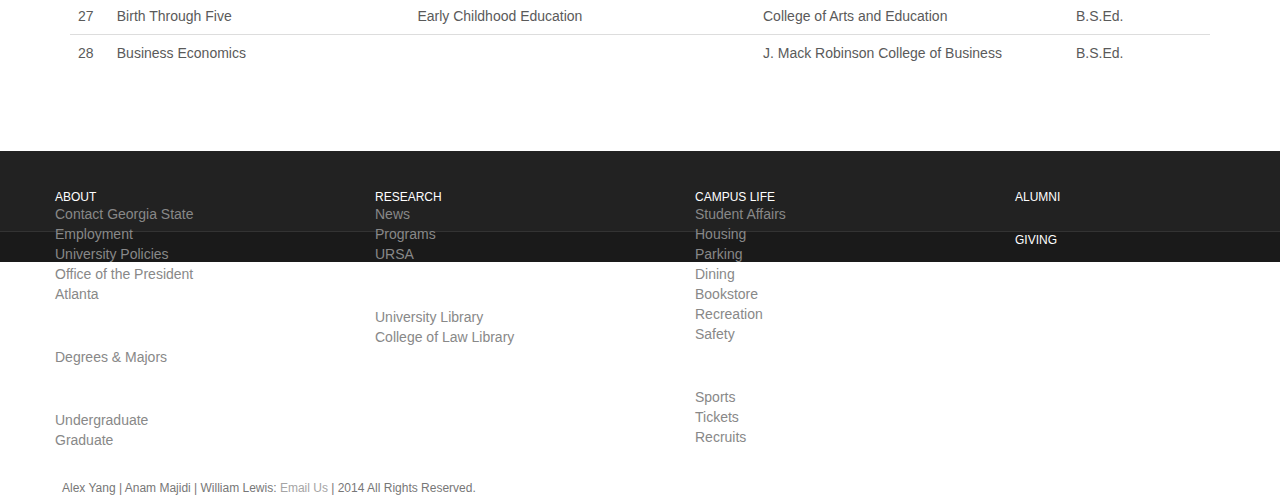
<file: degreesandmajors.html>
<!DOCTYPE html>
<html lang="en">

<head>
    <meta charset="utf-8">
    <meta name="viewport" content="width=device-width, initial-scale=1.0">
    <meta name="description" content="Re-Design of Georgia State Website">
    <meta name="author" content="Alex Yang, Anam Majidi, William Lewis">

    <title>Georgia State University Redesign</title>

    <!-- Bootstrap core CSS -->
    <link href="css/bootstrap.css" rel="stylesheet">
    <link href="css/magnific-popup.css" rel="stylesheet">
    <!-- Add custom CSS here -->
    <link href="css/main.css" rel="stylesheet">

</head>
<body>
<nav class="navbar navbar-default navbar-fixed-top" role="navigation">
  <div class="container-fluid">
    <!-- Brand and toggle get grouped for better mobile display -->
    <div class="navbar-header">
      <button type="button" class="navbar-toggle" data-toggle="collapse" data-target="#bs-example-navbar-collapse-1">
        <span class="sr-only">Toggle navigation</span>
        <span class="icon-bar"></span>
        <span class="icon-bar"></span>
        <span class="icon-bar"></span>
      </button>
      <a class="navbar-brand" href="index.html">
        <img alt="broken" class = "logo" src ="img/horizontal-logoss.png"></a>
    </div>

    <!-- Collect the nav links, forms, and other content for toggling -->
    <div class="collapse navbar-collapse" id="bs-example-navbar-collapse-1">
      <ul class="nav navbar-nav">
        <li class="dropdown">
          <a href="about.html" class="dropdown-toggle" data-close-others="true" data-hover="dropdown">About</a>
          <ul class="dropdown-menu">
            <li><a href="404.html">Contact Georgia State</a></li>
            <li><a href="404.html">Employment</a></li>
            <li><a href="404.html">Office of the President</a></li>

            <li><a href="404.html">Points of Distinction</a></li>


            <li class="divider"></li>
            <li class="dropdown-submenu">
            <a tabindex="-1" href="404.html">Administration</a>
            <ul class="dropdown-menu">
              <li><a tabindex="-1" href="404.html">Finance and Administration</a></li>
              <!--<li class="dropdown-submenu">
                <a href="404.html">More..</a>
                <ul class="dropdown-menu">
                  <li><a href="404.html">3rd level</a></li>
                  <li><a href="404.html">3rd level</a></li>
                </ul>
              </li>-->
              <li><a href="404.html">Government Affairs</a></li>
              <li><a href="404.html">Information Systems and Technology</a></li>
              <li><a href="404.html">Research</a></li>
              <li><a href="404.html">Student Affairs</a></li>
              <li><a href="404.html">University Policies</a></li>
            </ul>
          </li>

          </ul>
        </li>
                <li class="dropdown active">
          <a href="404.html" class="dropdown-toggle" data-toggle="dropdown" data-close-others="true" data-hover="dropdown">Academics</a>
          <ul class="dropdown-menu">
            <li><a href="404.html">University Library</a></li>
            <li><a href="404.html">College of Law Library</a></li>
            <li><a href="404.html">Office of the Provost</a></li>
            <li class="divider"></li>
            <li class="dropdown-submenu"> <!-- submenu start -->
            <a tabindex="-1" href="404.html">Colleges</a>

            <ul class="dropdown-menu">
              <li><a tabindex="-1" href="404.html">Andrew Young School of Policy Studies</a></li>
              <li><a tabindex="-1" href="404.html">Byrdine F. Lewis School of Nursing and Health Professions</a></li>
              <li><a tabindex="-1" href="404.html">College of Arts and Sciences</a></li>
              <li><a tabindex="-1" href="404.html">College of Education</a></li>
              <li><a tabindex="-1" href="404.html">College of Law</a></li>
              <li><a tabindex="-1" href="404.html">Honors College</a></li>
              <li><a tabindex="-1" href="404.html">School of Public Health</a></li>
              <li><a tabindex="-1" href="404.html">J. Mack Robinson College of Business</a></li>
            </ul>
          </li> <!-- submenu end -->
          <li class="divider"></li>
                      <li class="dropdown-submenu"> <!-- submenu start -->
            <a tabindex="-1" href="404.html">Degrees and Majors</a>
            <ul class="dropdown-menu">
              <li><a tabindex="-1" href="degreesandmajors.html">Undergraduate Degrees and Majors</a></li>
              <li><a href="404.html">Graduate Degrees and Majors</a></li>
            </ul>
          </li> <!-- submenu end -->
            <li><a href="404.html">Student Advising</a></li>
            <li><a href="404.html">Academic Calendars</a></li>
          </ul>
        </li>

        <li class="dropdown">
          <a href="404.html" class="dropdown-toggle" data-toggle="dropdown" data-close-others="true" data-hover="dropdown">Admissions</a>
          <ul class="dropdown-menu">
            <li class="dropdown-submenu"> <!-- submenu start -->
            <a tabindex="-1" href="404.html">Undergraduate</a>
            <ul class="dropdown-menu">
              <li><a tabindex="-1" href="404.html">Student Success</a></li>
              <li><a href="404.html">Apply Now</a></li>
              <li><a href="404.html">Take a Tour</a></li>
              <li><a href="404.html">Application Status</a></li>
              <li><a href="404.html">Contact Us</a></li>
            </ul>
          </li> <!-- submenu end -->
<li class="dropdown-submenu"> <!-- submenu start -->
            <a tabindex="-1" href="404.html">Graduate</a>

            <ul class="dropdown-menu">
              <li><a tabindex="-1" href="404.html">Andrew Young School of Policy Studies</a></li>
              <li><a tabindex="-1" href="404.html">Byrdine F. Lewis School of Nursing and Health Professions</a></li>
              <li><a tabindex="-1" href="404.html">College of Arts and Sciences</a></li>
              <li><a tabindex="-1" href="404.html">College of Education</a></li>
              <li><a tabindex="-1" href="404.html">College of Law</a></li>
              <li><a tabindex="-1" href="404.html">Honors College</a></li>
              <li><a tabindex="-1" href="404.html">School of Public Health</a></li>
              <li><a tabindex="-1" href="404.html">J. Mack Robinson College of Business</a></li>
            </ul>
          </li> <!-- submenu end -->
          </ul>
        </li>

        <li class="dropdown">
          <a href="404.html" class="dropdown-toggle" data-toggle="dropdown" data-close-others="true" data-hover="dropdown">Students</a>
          <ul class="dropdown-menu">

                      <li class="dropdown-submenu"> <!-- submenu start -->
            <a tabindex="-1" href="404.html">Student Life</a>
            <ul class="dropdown-menu">
              <li><a tabindex="-1" href="housing.html">Housing</a></li> 
            <li><a href="404.html">Dining</a></li>
            <li><a href="404.html">Parking</a></li>
            <li class="divider"></li>
            <li><a href="404.html">Campus Life</a></li>
            <li><a href="404.html">Career Services</a></li>
            <li class="divider"></li>
            <li><a href="404.html">Health</a></li>
            <li><a href="404.html">Health Insurance</a></li>
            <li><a href="404.html">Recreation</a></li>
            <li class="divider"></li>
            <li><a href="404.html">Student Handbook</a></li>
           <li><a href="404.html">Code of Conduct</a></li>
           <li><a href="404.html">Safety & Security</a></li>
           <li><a href="404.html">Get Emergency Alerts</a></li>
            </ul>
          </li> <!-- submenu end -->
          
          <li class="dropdown-submenu"> <!-- submenu start -->
            <a tabindex="-1" href="404.html">Academic Life</a>
            <ul class="dropdown-menu">
              <li><a tabindex="-1" href="404.html">Class Registration</a></li>
              <li><a href="404.html">Registration Info</a></li>
              <li class="divider"></li>
              <li><a href="404.html">Student Advising</a></li>
              <li><a href="404.html">Student Success</a></li>
              <li class="divider"></li>
              <li><a href="404.html">GPA Calculator</a></li>
              <li><a href="404.html">University Catalog</a></li>
              <li><a href="404.html">Academic Calendars</a></li>
              <li><a href="404.html">Scholarships</a></li>
              <li class="dropdown-submenu"> <!-- submenu start -->
            <a tabindex="-1" href="404.html">Financial Aid</a>
            <ul class="dropdown-menu">
              <li><a tabindex="-1" href="404.html">FAFSA</a></li>
            </ul>
          </li> <!-- submenu end -->
              <li><a href="404.html">Tuition and Payments</a></li>
              <li><a href="404.html">Bookstore</a></li>
      </ul>
            <li class="divider"></li>
            <li><a href="404.html">Email</a></li>
            <li><a href="404.html">Library</a></li>
            <li><a href="404.html">PAWS</a></li>
            <li><a href="404.html">GoSolar</a></li>
            <li><a href="404.html">Calendar</a></li>
            <li><a href="404.html">PantherMart</a></li>
            <li><a href="404.html">Contact Us</a></li>
            <li><a href="404.html">Help Center</a></li>
          </ul>
        </li>

                <li class="dropdown">
          <a href="404.html" class="dropdown-toggle" data-toggle="dropdown" data-close-others="true" data-hover="dropdown">Faculty</a>
          <ul class="dropdown-menu">
            <li><a href="404.html">Email</a></li>
            <li class="dropdown-submenu"> <!-- submenu start -->
            <a tabindex="-1" href="404.html">On the Campus</a>
            <ul class="dropdown-menu">
              <li><a tabindex="-1" href="404.html">Parking</a></li>
              <li><a href="404.html">Safety</a></li>
              <li><a href="404.html">University Policies</a></li>
              <li><a href="404.html">Faculty Handbook</a></li>
              <li><a href="404.html">Staff Handbook</a></li>
            </ul>
          </li> <!-- submenu end -->
            <li><a href="404.html">Finance and Administration</a></li>
            <li><a href="404.html">Technology</a></li>
            <li class="dropdown-submenu"> <!-- submenu start -->
            <a tabindex="-1" href="404.html">Human Resources</a>
            <ul class="dropdown-menu">
              <li><a tabindex="-1" href="404.html">Employees</a></li>
              <li><a href="404.html">Managers</a></li>
              <li><a href="404.html">Retirees</a></li>
            </ul>
          </li> <!-- submenu end -->
            <li><a href="404.html">Facilities</a></li>
            <li class="dropdown-submenu"> <!-- submenu start -->
            <a tabindex="-1" href="404.html">Research</a>
            <ul class="dropdown-menu">
              <li><a tabindex="-1" href="404.html">URSA</a></li>
            </ul>
          </li> <!-- submenu end -->
            <li><a href="404.html">Safety</a></li>
            <li><a href="404.html">Emiriti</a></li>
                        <li class="divider"></li>
            <li class="dropdown-submenu"> <!-- submenu start -->
            <a tabindex="-1" href="404.html">Portal</a>

            <ul class="dropdown-menu">
              <li><a href="404.html">Email</a></li>
              <li><a href="404.html">Library</a></li>
              <li><a href="404.html">PAWS</a></li>
              <li><a href="404.html">GoSolar</a></li>
              <li><a href="404.html">Calendar</a></li>
              <li><a href="404.html">PantherMart</a></li>
              <li><a href="404.html">Contact Us</a></li>
              <li><a href="404.html">Help Center</a></li>
            </ul>
          </li> <!-- submenu end -->
          </ul>
        </li>
        <li class="dropdown">
          <a href="about.html" class="dropdown-toggle" data-close-others="true" data-hover="dropdown">Alumni</a>
          <ul class="dropdown-menu">
            <li><a href="404.html">Your Alumni Association</a></li>
            <li><a href="404.html">Join</a></li>
            <li><a href="404.html">Events</a></li>
            <li><a href="404.html">Connect</a></li>
            </ul>
          </li>
      </ul>
      <form class="navbar-form navbar-left pull-right" role="search">
        <div class="form-group">
          <input type="text" class="form-control" placeholder="Search">
        </div>
        <button type="submit" class="btn btn-default">Submit</button>
      </form>
    </div><!-- /.navbar-collapse -->
  </div><!-- /.container-fluid -->
</nav>
<div class = "container">
<div class="row">

            <div class="col-lg-12">
                <h1>Degrees and Majors
                </h1>
                <ol class="breadcrumb">
                    <li><a href="index.html">Home</a></li>
                    <li><a href="404.html">Academics</a></li>
                    <li class="active">Degrees and Majors</li>
                </ol>
            </div>

        </div>
    <div class = "header-image">
  <div class = "header-text  no-text-padding">
  </div>
</div>

</div>

<div class = "container tab-container-padding">
<!-- Nav tabs -->
    <ul class="nav nav-tabs">
      <li class="active"><a href="#home" data-toggle="tab">Undergraduate Degrees/Majors</a></li>
      <li><a href="#profile" data-toggle="tab">Graduate Degrees</a></li>
    </ul>

    <!-- Tab panes -->
    <div class="tab-content">
      <div class="tab-pane fade in active active" id="home">
  <table class="table table-hover"> <!-- table 1 -->
    <thead>
        <tr>
            <th>#</th>
            <th>Program</th>
            <th>Department</th>
            <th>College</th>
            <th>Undergraduate</th>
        </tr>
    </thead>
    <tbody>
        <tr>
            <td>1</td>
            <td>Accounting</td>
            <td>School of Accountancy</td>
            <td>J Mack Robinson College of Business</td>
            <td>B.B.A</td>
        </tr>
        <tr>
            <td>2</td>
            <td>Actuarial Science</td>
            <td>Risk Management and Insurance</td>
            <td>J Mack Robinson College of Business</td>
            <td>B.B.A., minor</td>
        </tr>
        <tr>
            <td>3</td>
            <td>African-American Studies</td>
            <td>Department of African-American Studies</td>
            <td>College of Arts and Sciences</td>
            <td>B.A., minor</td>
        </tr>
		<tr>
            <td>4</td>
            <td>Anthropology</td>
            <td>Department of Anthropology</td>
            <td>College of Arts and Sciences</td>
            <td>B.A., minor</td>
        </tr>
		<tr>
            <td>5</td>
            <td>Applied Linguistics</td>
            <td>Department of Applied Linguistics and ESL</td>
            <td>College of Arts and Sciences</td>
            <td>B.A., minor</td>
        </tr>
		<tr>
            <td>6</td>
            <td>Arabic</td>
            <td>Middle East Institute</td>
            <td>College of Arts and Sciences</td>
            <td>minor</td>
        </tr>
		<tr>
            <td>7</td>
            <td>Art</td>
            <td>Welch School of Art and Design</td>
            <td>College of Arts and Sciences</td>
            <td>B.A., minor</td>
        </tr>
		<tr>
            <td>8</td>
            <td>Art Education</td>
            <td>Welch School of Art and Design</td>
            <td>College of Arts and Sciences</td>
            <td>B.F.A.</td>
        </tr>
		<tr>
            <td>9</td>
            <td>Art History</td>
            <td>Welch School of Art and Design</td>
            <td>College of Arts and Sciences</td>
            <td>concentration</td>
        </tr>
		<tr>
            <td>10</td>
            <td>Arts Administration - Speech/Theatre</td>
            <td></td>
            <td>College of Arts and Sciences</td>
            <td>B.I.S.</td>
        </tr>
		<tr>
            <td>11</td>
            <td>Asian Studies</td>
            <td></td>
            <td>College of Arts and Sciences</td>
            <td>B.I.S.</td>
        </tr>
		<tr>
            <td>12</td>
            <td>Biology</td>
            <td>Biology</td>
            <td>College of Arts and Sciences</td>
            <td>B.S., minor</td>
        </tr>
		<tr>
            <td>13</td>
            <td>Birth Through Five</td>
            <td>Early Childhood Education</td>
            <td>College of Arts and Education</td>
            <td>B.S.Ed.</td>
        </tr>
		<tr>
            <td>14</td>
            <td>Business Economics</td>
            <td></td>
            <td>J. Mack Robinson College of Business</td>
            <td>B.S.Ed.</td>
        </tr>
		<tr>
            <td>15</td>
            <td>Accounting</td>
            <td>School of Accountancy</td>
            <td>J Mack Robinson College of Business</td>
            <td>B.B.A</td>
        </tr>
        <tr>
            <td>16</td>
            <td>Actuarial Science</td>
            <td>Risk Management and Insurance</td>
            <td>J Mack Robinson College of Business</td>
            <td>B.B.A., minor</td>
        </tr>
        <tr>
            <td>17</td>
            <td>African-American Studies</td>
            <td>Department of African-American Studies</td>
            <td>College of Arts and Sciences</td>
            <td>B.A., minor</td>
        </tr>
		<tr>
            <td>18</td>
            <td>Anthropology</td>
            <td>Department of Anthropology</td>
            <td>College of Arts and Sciences</td>
            <td>B.A., minor</td>
        </tr>
		<tr>
            <td>19</td>
            <td>Applied Linguistics</td>
            <td>Department of Applied Linguistics and ESL</td>
            <td>College of Arts and Sciences</td>
            <td>B.A., minor</td>
        </tr>
		<tr>
            <td>20</td>
            <td>Arabic</td>
            <td>Middle East Institute</td>
            <td>College of Arts and Sciences</td>
            <td>minor</td>
        </tr>
		<tr>
            <td>21</td>
            <td>Art</td>
            <td>Welch School of Art and Design</td>
            <td>College of Arts and Sciences</td>
            <td>B.A., minor</td>
        </tr>
		<tr>
            <td>22</td>
            <td>Art Education</td>
            <td>Welch School of Art and Design</td>
            <td>College of Arts and Sciences</td>
            <td>B.F.A.</td>
        </tr>
		<tr>
            <td>23</td>
            <td>Art History</td>
            <td>Welch School of Art and Design</td>
            <td>College of Arts and Sciences</td>
            <td>concentration</td>
        </tr>
		<tr>
            <td>24</td>
            <td>Arts Administration - Speech/Theatre</td>
            <td></td>
            <td>College of Arts and Sciences</td>
            <td>B.I.S.</td>
        </tr>
		<tr>
            <td>25</td>
            <td>Asian Studies</td>
            <td></td>
            <td>College of Arts and Sciences</td>
            <td>B.I.S.</td>
        </tr>
		<tr>
            <td>26</td>
            <td>Biology</td>
            <td>Biology</td>
            <td>College of Arts and Sciences</td>
            <td>B.S., minor</td>
        </tr>
		<tr>
            <td>27</td>
            <td>Birth Through Five</td>
            <td>Early Childhood Education</td>
            <td>College of Arts and Education</td>
            <td>B.S.Ed.</td>
        </tr>
		<tr>
            <td>28</td>
            <td>Business Economics</td>
            <td></td>
            <td>J. Mack Robinson College of Business</td>
            <td>B.S.Ed.</td>
        </tr>
    </tbody>
</table> <!-- end table 1 -->
</div>
      <div class="tab-pane fade " id="profile">
        
        <table class="table table-hover"> <!-- table 2 -->
    <thead>
        <tr>
            <th>#</th>
            <th>Program</th>
            <th>Department</th>
            <th>College</th>
            <th>Undergraduate</th>
        </tr>
    </thead>
    <tbody>
        <tr>
            <td>1</td>
            <td>Accounting</td>
            <td>School of Accountancy</td>
            <td>J Mack Robinson College of Business</td>
            <td>G.Cert., M.B.A., M.P.Acct., Ph.D.</td>
        </tr>
        <tr>
            <td>2</td>
            <td>Actuarial Science</td>
            <td>Risk Management and Insurance</td>
            <td>J Mack Robinson College of Business</td>
            <td>M.A.S.</td>
        </tr>
        <tr>
            <td>3</td>
            <td>African-American Studies</td>
            <td>Department of African-American Studies</td>
            <td>College of Arts and Sciences</td>
            <td>M.A.</td>
        </tr>
		<tr>
            <td>4</td>
            <td>Anthropology</td>
            <td>Department of Anthropology</td>
            <td>College of Arts and Sciences</td>
            <td>M.A.</td>
        </tr>
		<tr>
            <td>5</td>
            <td>Applied Linguistics</td>
            <td>Department of Applied Linguistics and ESL</td>
            <td>College of Arts and Sciences</td>
            <td>M.A.,Ph.D.</td>
        </tr>
		<tr>
            <td>6</td>
            <td>Art Education</td>
            <td>Welch School of Art and Design</td>
            <td>College of Arts and Sciences</td>
            <td>M.A.Ed.</td>
        </tr>
		<tr>
            <td>7</td>
            <td>Art History</td>
            <td>Welch School of Art and Design</td>
            <td>College of Arts and Sciences</td>
            <td>M.A.</td>
        </tr>
		<tr>
            <td>8</td>
            <td>Astronomy</td>
            <td>Physics & Astronomy</td>
            <td>College of Arts and Sciences</td>
            <td>Ph.D.</td>
        </tr>
		<tr>
            <td>9</td>
            <td>Behavior/Learning Disabilities</td>
            <td>Educational Psychology and Special Education</td>
            <td>College of Education</td>
            <td>M.Ed.</td>
        </tr>
		<tr>
            <td>10</td>
            <td>Biology</td>
            <td>Biology</td>
            <td>College of Arts and Sciences</td>
            <td>M.S.,Ph.D.</td>
        </tr>
		<tr>
            <td>11</td>
            <td>General Business</td>
            <td></td>
            <td>J.Mack Robinson College of Business</td>
            <td>M.B.A., EDB</td>
        </tr>
		<tr>
            <td>12</td>
            <td>Business Analysis</td>
            <td>Managerial Sciences</td>
            <td>J.Mack Robinson College of Business</td>
            <td>M.B.A.</td>
        </tr>
		<tr>
            <td>13</td>
            <td>Chemistry</td>
            <td>Department of Chemistry </td>
            <td>College of Arts and Sciences</td>
            <td>M.S.,Ph.D.</td>
        </tr>
		<tr>
            <td>14</td>
            <td>Communication</td>
            <td>Communication</td>
            <td>College of Arts and Sciences</td>
            <td>M.A.,Ph.D.</td>
        </tr>
		<tr>
            <td>15</td>
            <td>Accounting</td>
            <td>School of Accountancy</td>
            <td>J Mack Robinson College of Business</td>
            <td>G.Cert., M.B.A., M.P.Acct., Ph.D.</td>
        </tr>
        <tr>
            <td>16</td>
            <td>Actuarial Science</td>
            <td>Risk Management and Insurance</td>
            <td>J Mack Robinson College of Business</td>
            <td>M.A.S.</td>
        </tr>
        <tr>
            <td>17</td>
            <td>African-American Studies</td>
            <td>Department of African-American Studies</td>
            <td>College of Arts and Sciences</td>
            <td>M.A.</td>
        </tr>
		<tr>
            <td>18</td>
            <td>Anthropology</td>
            <td>Department of Anthropology</td>
            <td>College of Arts and Sciences</td>
            <td>M.A.</td>
        </tr>
		<tr>
            <td>19</td>
            <td>Applied Linguistics</td>
            <td>Department of Applied Linguistics and ESL</td>
            <td>College of Arts and Sciences</td>
            <td>M.A.,Ph.D.</td>
        </tr>
		<tr>
            <td>20</td>
            <td>Art Education</td>
            <td>Welch School of Art and Design</td>
            <td>College of Arts and Sciences</td>
            <td>M.A.Ed.</td>
        </tr>
		<tr>
            <td>21</td>
            <td>Art History</td>
            <td>Welch School of Art and Design</td>
            <td>College of Arts and Sciences</td>
            <td>M.A.</td>
        </tr>
		<tr>
            <td>22</td>
            <td>Astronomy</td>
            <td>Physics & Astronomy</td>
            <td>College of Arts and Sciences</td>
            <td>Ph.D.</td>
        </tr>
		<tr>
            <td>23</td>
            <td>Behavior/Learning Disabilities</td>
            <td>Educational Psychology and Special Education</td>
            <td>College of Education</td>
            <td>M.Ed.</td>
        </tr>
		<tr>
            <td>24</td>
            <td>Biology</td>
            <td>Biology</td>
            <td>College of Arts and Sciences</td>
            <td>M.S.,Ph.D.</td>
        </tr>
		<tr>
            <td>25</td>
            <td>General Business</td>
            <td></td>
            <td>J.Mack Robinson College of Business</td>
            <td>M.B.A., EDB</td>
        </tr>
		<tr>
            <td>26</td>
            <td>Business Analysis</td>
            <td>Managerial Sciences</td>
            <td>J.Mack Robinson College of Business</td>
            <td>M.B.A.</td>
        </tr>
		<tr>
            <td>27</td>
            <td>Chemistry</td>
            <td>Department of Chemistry </td>
            <td>College of Arts and Sciences</td>
            <td>M.S.,Ph.D.</td>
        </tr>
		<tr>
            <td>28</td>
            <td>Communication</td>
            <td>Communication</td>
            <td>College of Arts and Sciences</td>
            <td>M.A.,Ph.D.</td>
        </tr>
    </tbody>
</table> <!-- end table 2 -->
      </div>
      <div class="tab-pane fade" id="messages">...</div>
      <div class="tab-pane fade" id="settings">...</div>
    </div>
</div>

<!-- FOOTER -->
<footer class = "footer-additional-padding">
<div class = "container-fluid footer-spacing">
<div class = "row-fluid">

  <!-- column 1 -->
  <div class = "col-md-3">
    <ul class =  "footer-section">
      <li class = "footer-section-header h6">ABOUT</li>
      <li>Contact Georgia State</li>
      <li>Employment</li>
      <li>University Policies</li>
      <li>Office of the President</li>
      <li>Atlanta</li>
    </ul>

    <ul class = "footer-section">
      <li class = "footer-section-header h6">ACADEMICS</li>
      <li>Degrees & Majors</li>
    </ul>

    <ul class = "footer-section">
      <li class = "footer-section-header h6">ADMISSIONS</li>
      <li>Undergraduate</li>
      <li>Graduate</li>
    </ul>
  </div>

  <!-- column 2 -->
   <div class = "col-md-3">
    <ul class =  "footer-section">
      <li class = "footer-section-header h6">RESEARCH</li>
      <li>News</li>
      <li>Programs</li>
      <li>URSA</li>
    </ul>

    <ul class = "footer-section">
      <li class = "footer-section-header h6">LIBRARIES</li>
      <li>University Library</li>
      <li>College of Law Library</li>
    </ul>
  </div>

  <!-- column 3 -->
   <div class = "col-md-3">
    <ul class =  "footer-section">
      <li class = "footer-section-header h6">CAMPUS LIFE</li>
      <li>Student Affairs</li>
      <li>Housing</li>
      <li>Parking</li>
      <li>Dining</li>
      <li>Bookstore</li>
      <li>Recreation</li>
      <li>Safety</li>
    </ul>

    <ul class = "footer-section">
      <li class = "footer-section-header h6">ATHLETICS</li>
      <li>Sports</li>
      <li>Tickets</li>
      <li>Recruits</li>
    </ul>
  </div>

  <!-- column 4 -->
   <div class = "col-md-3">
    <ul class =  "footer-section">
      <li class = "footer-section-header h6">ALUMNI</li>
    </ul>

    <ul class = "footer-section">
      <li class = "footer-section-header h6">GIVING</li>
    </ul>

    <ul class = "footer-section">
      <li class = "footer-section-header h6">EVENTS</li>
    </ul>

    <ul class = "footer-section">
      <li class = "footer-section-header h6">RIALTO CENTER</li>
    </ul>
  </div>
</div>
</div>
</footer>

<section id = "copyright">
  <div class = "container-fluid">
    <div class = "row-fluid">
      <div class ="col-md-12">
            Alex Yang | Anam Majidi | William Lewis: <a class = "email-link" href="mailto:aly006@ucsd.edu">Email Us</a> | 2014 All Rights Reserved. 
      </div>
    </div>
  </div>
</section>
<!-- /END OF FOOTER -->
<script src="js/jquery-1.10.2.js"></script>
<script src="js/bootstrap.js"></script>
<script src="js/jquery.magnific-popup.js"></script>
<script src="js/project.js"></script>
</body>
</html>
</file>
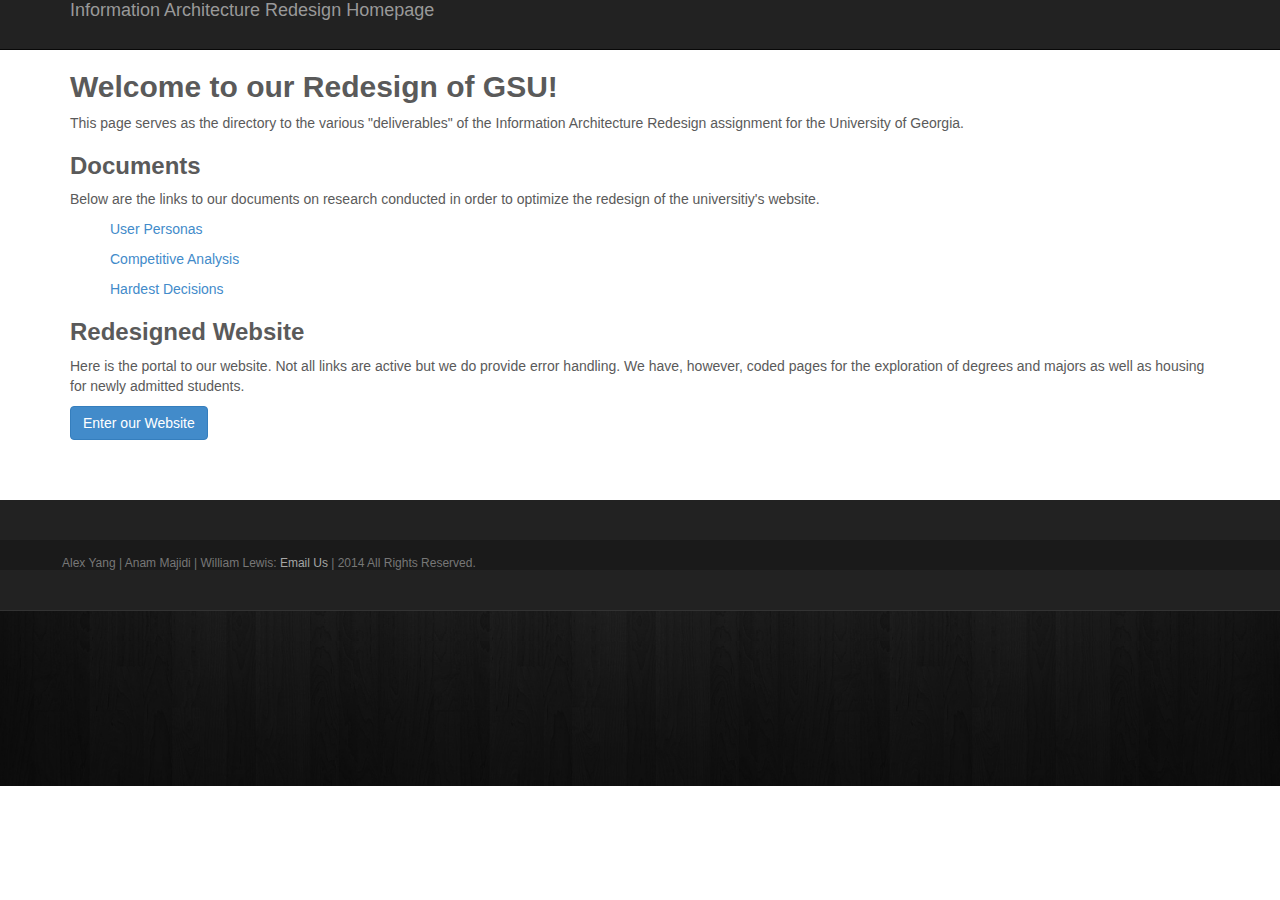
<file: directory.htm>
<!DOCTYPE html>
<!-- saved from url=(0050)http://getbootstrap.com/examples/starter-template/ -->
<html lang="en" class="full"><head><meta http-equiv="Content-Type" content="text/html; charset=UTF-8">
    <meta charset="utf-8">
    <meta name="viewport" content="width=device-width, initial-scale=1">
    <meta name="description" content="directory for IA assignment">
    <meta name="author" content="Anam Majidi, William Lewis, Alex Yang">

    <title class="title">Information Architecture Assignment</title>

    <!-- Bootstrap core CSS -->
    <link href="css/bootstrap.css" rel="stylesheet">
    <link href="css/magnific-popup.css" rel="stylesheet">
    <!-- Add custom CSS here -->
    <link href="css/main.css" rel="stylesheet">

  
    </head>

  <body>

    <div class="navbar navbar-inverse navbar-fixed-top" role="navigation">
      <div class="container">
        <div class="navbar-header">
          <button type="button" class="navbar-toggle" data-toggle="collapse" data-target=".navbar-collapse">
            <span class="sr-only">Toggle navigation</span>
            <span class="icon-bar"></span>
            <span class="icon-bar"></span>
            <span class="icon-bar"></span>
          </button>
          <a class="navbar-brand" href="directory.htm">Information Architecture Redesign Homepage</a>
        </div>
      </div>
   </div>

  
  <div class="container">
  <h2><strong>Welcome to our Redesign of GSU!</strong></h2>
  <p>This page serves as the directory to the various "deliverables" of the Information Architecture Redesign assignment for the University of Georgia.</p>
  <h3><strong>Documents</strong></h3>
  <p>Below are the links to our documents on research conducted in order to optimize the redesign of the universitiy's website.</p>
  <ul>
    <a href="User Personas.pdf"><p>User Personas</p></a>
    <a href="Competitive Analysis.pdf"><p>Competitive Analysis</p></a>
    <a href="#"><p>Hardest Decisions</p></a>
  </ul>

  <h3><strong>Redesigned Website</strong></h3>
  <p>Here is the portal to our website. Not all links are active but we do provide error handling. We have, however, coded pages for the exploration of degrees and majors as well as housing for newly admitted students.</p>
  <a href="index.html"><button type="button" class="btn btn-primary">Enter our Website</button></a>
</div> <!-- <div class="container">-->


<footer class = "footer-additional-padding">
<section id = "copyright">
  <div class = "container-fluid">
    <div class = "row-fluid">
      <div class ="col-md-12">
            Alex Yang | Anam Majidi | William Lewis: <a class = "email-link" href="mailto:aly006@ucsd.edu">Email Us</a> | 2014 All Rights Reserved. 
      </div>
    </div>
  </div>
</section>
</footer>


    <!-- Bootstrap core JavaScript
    ================================================== -->
    <!-- Placed at the end of the document so the pages load faster -->
<script src="js/jquery-1.10.2.js"></script>
<script src="js/bootstrap.js"></script>
<script src="js/jquery.magnific-popup.js"></script>
<script src="js/project.js"></script>
  

</body></html>
</file>
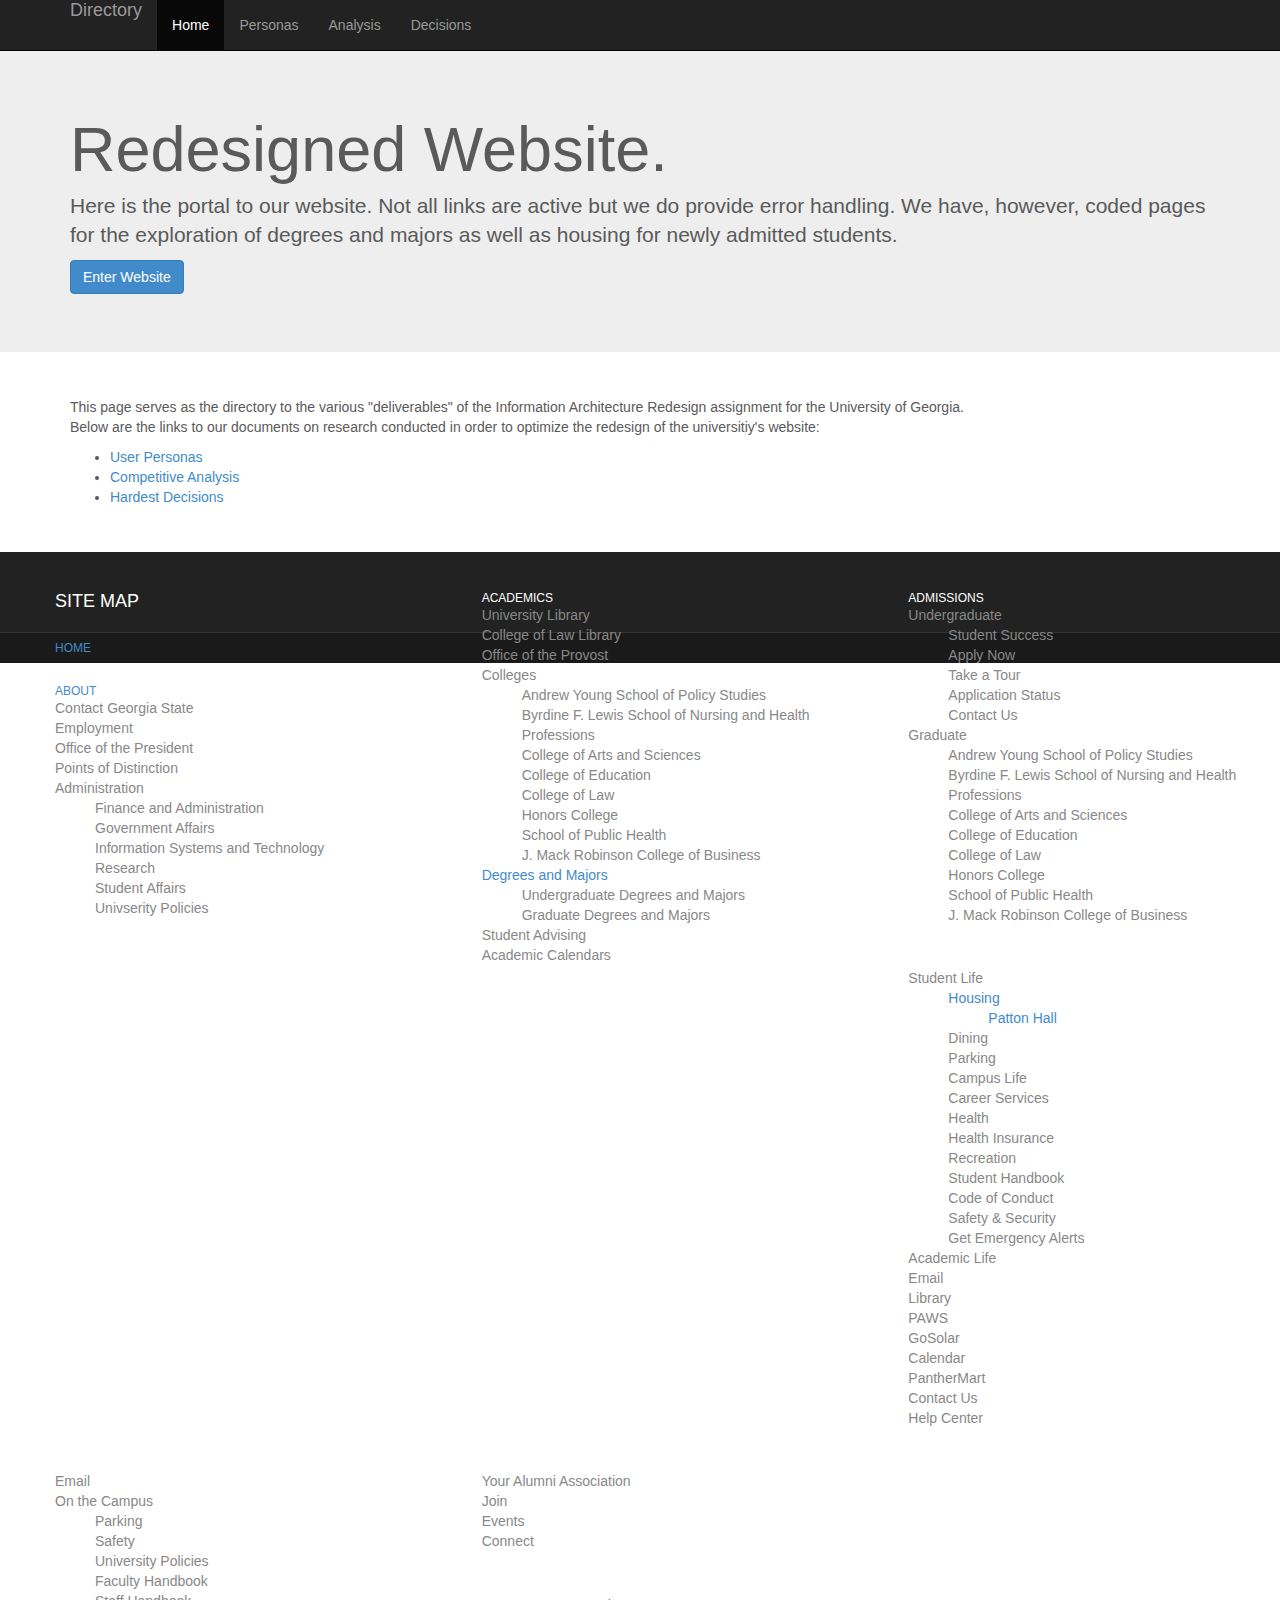
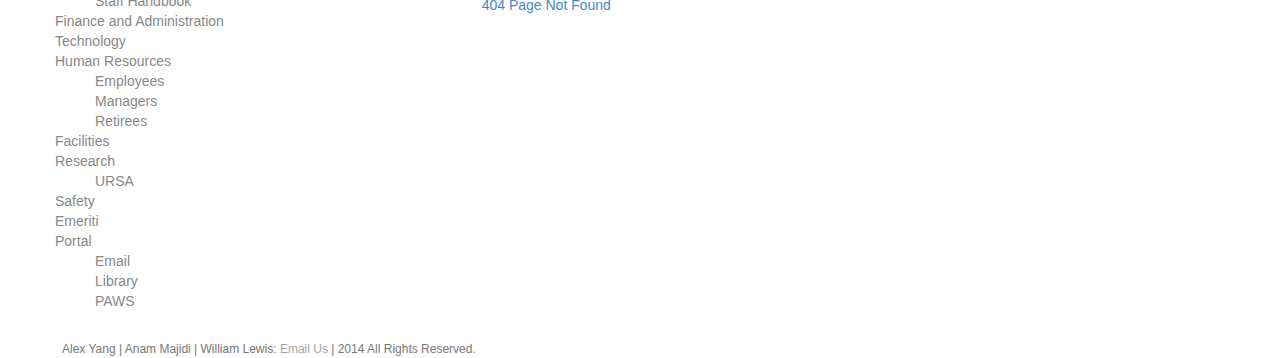
<file: directory.html>
<!DOCTYPE html>
<html lang="en">

<head>
    <meta charset="utf-8">
    <meta name="viewport" content="width=device-width, initial-scale=1.0">
    <meta name="description" content="Re-Design of Georgia State Website">
    <meta name="author" content="Alex Yang, Anam Majidi, William Lewis">

    <title>Georgia State University Redesign</title>

    <!-- Bootstrap core CSS -->
    <link href="css/bootstrap.css" rel="stylesheet">
    <link href="css/magnific-popup.css" rel="stylesheet">
    <!-- Add custom CSS here -->
    <link href="css/main.css" rel="stylesheet">

</head>
<body>  
    <nav class="navbar navbar-fixed-top navbar-inverse" role="navigation">
        <div class="container">
            <div class="navbar-header">
                <button type="button" class="navbar-toggle" data-toggle="collapse" data-target=".navbar-ex1-collapse">
                    <span class="sr-only">Toggle navigation</span>
                    <span class="icon-bar"></span>
                    <span class="icon-bar"></span>
                    <span class="icon-bar"></span>
                </button>
                <a class="navbar-brand navbar-brand-header" href="directory.html">Directory</a>
            </div>

            <!-- Collect the nav links, forms, and other content for toggling -->
            <div class="collapse navbar-collapse navbar-ex1-collapse">
                <ul class="nav navbar-nav">
                                                        <li class ="active"><a href="directory.html">Home</a>
                    </li>
                                      <li><a href="User-Personas.pdf">Personas</a>
                    </li>
                    <li><a href="Competitive-Analysis.pdf">Analysis</a>
                    </li>
                    <li><a href="Hardest-Decisions.pdf">Decisions</a>
                    </li>
                </ul>
            </div>
            <!-- /.navbar-collapse -->
        </div>
        <!-- /.container -->
    </nav>


        <div class="jumbotron jumbotron-spacing">
            <div class="container">
            <h1>Redesigned Website.</h1>
            <p>Here is the portal to our website. Not all links are active but we do provide error handling. We have, however, coded pages for the exploration of degrees and majors as well as housing for newly admitted students.</p>
            <p><a class="btn btn-primary btn-large" href = "index.html">Enter Website</a>
            </p>
        </div>
    </div>
    <div class="container">

        <div class="row section">
            <div class="col-lg-12">
                <p>This page serves as the directory to the various "deliverables" of the Information Architecture Redesign assignment for the University of Georgia.  <br/>Below are the links to our documents on research conducted in order to optimize the redesign of the universitiy's website:</p>
                <ul>
                    <li class = "list-decoration"><a href="User-Personas.pdf">User Personas</a></li>
                    <li class = "list-decoration"><a href="Competitive-Analysis.pdf">Competitive Analysis</a></li>
                    <li class = "list-decoration"><a href="Hardest-Decisions.pdf">Hardest Decisions</a></li>
                </ul>
            </div>
        </div>

    </div>

    <!-- FOOTER -->
<footer>
<div class = "container-fluid footer-spacing">
  <div class = "row-fluid">

      <!-- column 1 -->

      <div class = "col-md-4">
            <ul class = "footer-section">
              <li class = "footer-section-header h4">SITE MAP</li>
          </ul>
        <ul class = "footer-section">
              <li class = "footer-section-header h6"><a href = "index.html">HOME</a></li>
          </ul>
        <ul class =  "footer-section">

          <li class = "footer-section-header h6"><a href = "about.html">ABOUT</a></li>
          <li>Contact Georgia State</li>
          <li>Employment</li>
          <li>Office of the President</li>
          <li>Points of Distinction</li>
          <li>Administration
            <ul>
                <li>Finance and Administration</li>
                <li>Government Affairs</li>
                <li>Information Systems and Technology</li>
                <li>Research</li>
                <li>Student Affairs</li>
                <li>Univserity Policies</li>
            </ul>
          </li>
        </ul>
      </div>

      <!-- column 1 -->
      <div class = "col-md-4">
        <ul class =  "footer-section">
          <li class = "footer-section-header h6">ACADEMICS</li>
            <li>University Library</li>
            <li>College of Law Library</li>
            <li>Office of the Provost</li>
            <li>Colleges
                <ul>
                    <li>Andrew Young School of Policy Studies</li>
                    <li>Byrdine F. Lewis School of Nursing and Health Professions</li>
                    <li>College of Arts and Sciences</li>
                    <li>College of Education</li>
                    <li>College of Law</li>
                    <li>Honors College</li>
                    <li>School of Public Health</li>
                    <li>J. Mack Robinson College of Business</li>
                </ul>
            </li>
            <li><a href = "degreesandmajors.html">Degrees and Majors</a>
                <ul>
                    <li>Undergraduate Degrees and Majors</li>
                    <li>Graduate Degrees and Majors</li>
                </ul>
            </li>
            <li>Student Advising</li>
            <li>Academic Calendars</li>
        </ul>
      </div>

      <!-- column 1 -->
      <div class = "col-md-4">
        <ul class =  "footer-section">
          <li class = "footer-section-header h6">ADMISSIONS</li>
            <li>Undergraduate
                <ul>
                    <li>Student Success</li>
                    <li>Apply Now</li>
                    <li>Take a Tour</li>
                    <li>Application Status</li>
                    <li>Contact Us</li>
                </ul>
            </li>
            <li>Graduate
                <ul>
                    <li>Andrew Young School of Policy Studies</li>
                    <li>Byrdine F. Lewis School of Nursing and Health Professions</li>
                    <li>College of Arts and Sciences</li>
                    <li>College of Education</li>
                    <li>College of Law</li>
                    <li>Honors College</li>
                    <li>School of Public Health</li>
                    <li>J. Mack Robinson College of Business</li>
                </ul>
            </li>
        </ul>
      </div>
  </div>
</div>
<div class = "container-fluid">
    <div class ="row-fluid">
      <!-- column 1 -->
      <div class = "col-md-4">
        <ul class =  "footer-section">
          <li class = "footer-section-header h6">STUDENTS</li>
            <li>Student Life
                <ul>
                    <li><a href = "housing.html">Housing</a>
                        <ul>
                            <li><a href = "pattonhall.html">Patton Hall</a></li>
                        </ul>
                    </li>
                    <li>Dining</li>
                    <li>Parking</li>
                    <li>Campus Life</li>
                    <li>Career Services</li>
                    <li>Health</li>
                    <li>Health Insurance</li>
                    <li>Recreation</li>
                    <li>Student Handbook</li>
                    <li>Code of Conduct</li>
                    <li>Safety & Security</li>
                    <li>Get Emergency Alerts</li>
                </ul>
            </li>
            <li>Academic Life
            </li>
            <li>Email</li>
            <li>Library</li>
            <li>PAWS</li>
            <li>GoSolar</li>
            <li>Calendar</li>
            <li>PantherMart</li>
            <li>Contact Us</li>
            <li>Help Center</li>
        </ul>
      </div>

      <!-- column 1 -->
      <div class = "col-md-4">
        <ul class =  "footer-section">
          <li class = "footer-section-header h6">FACULTY</li>
            <li>Email</li>
            <li>On the Campus
                <ul>
                    <li>Parking</li>
                    <li>Safety</li>
                    <li>University Policies</li>
                    <li>Faculty Handbook</li>
                    <li>Staff Handbook</li>
                </ul>
            </li>
            <li>Finance and Administration</li>
            <li>Technology</li>
            <li>Human Resources
                <ul>
                    <li>Employees</li>
                    <li>Managers</li>
                    <li>Retirees</li>
                </ul>
            </li>
            <li>Facilities</li>
            <li>Research
                <ul>
                    <li>URSA</li>
                </ul>
            </li>
            <li>Safety</li>
            <li>Emeriti</li>
            <li>Portal
                <ul>
            <li>Email</li>
            <li>Library</li>
            <li>PAWS</li>
                </ul>
            </li> 
        </ul>
      </div>

      <!-- column 1 -->
      <div class = "col-md-4">
        <ul class =  "footer-section">
          <li class = "footer-section-header h6">ALUMNI</li>
          <li>Your Alumni Association</li>
          <li>Join</li>
          <li>Events</li>
          <li>Connect</li>
        </ul>
        <ul class =  "footer-section">
          <li class = "footer-section-header h6">OTHER</li>
          <li><a href = "404.html">404 Page Not Found</a></li>
        </ul>

      </div>
    </div>
</div>
</footer>
<section id = "copyright">
  <div class = "container-fluid">
    <div class = "row-fluid">
      <div class ="col-md-12">
            Alex Yang | Anam Majidi | William Lewis: <a class = "email-link" href="mailto:aly006@ucsd.edu">Email Us</a> | 2014 All Rights Reserved. 
      </div>
    </div>
  </div>
</section>

<!-- /END OF FOOTER -->
<script src="js/jquery-1.10.2.js"></script>
<script src="js/bootstrap.js"></script>
<script src="js/jquery.magnific-popup.js"></script>
<script src="js/project.js"></script>
</body>
</html>
</file>
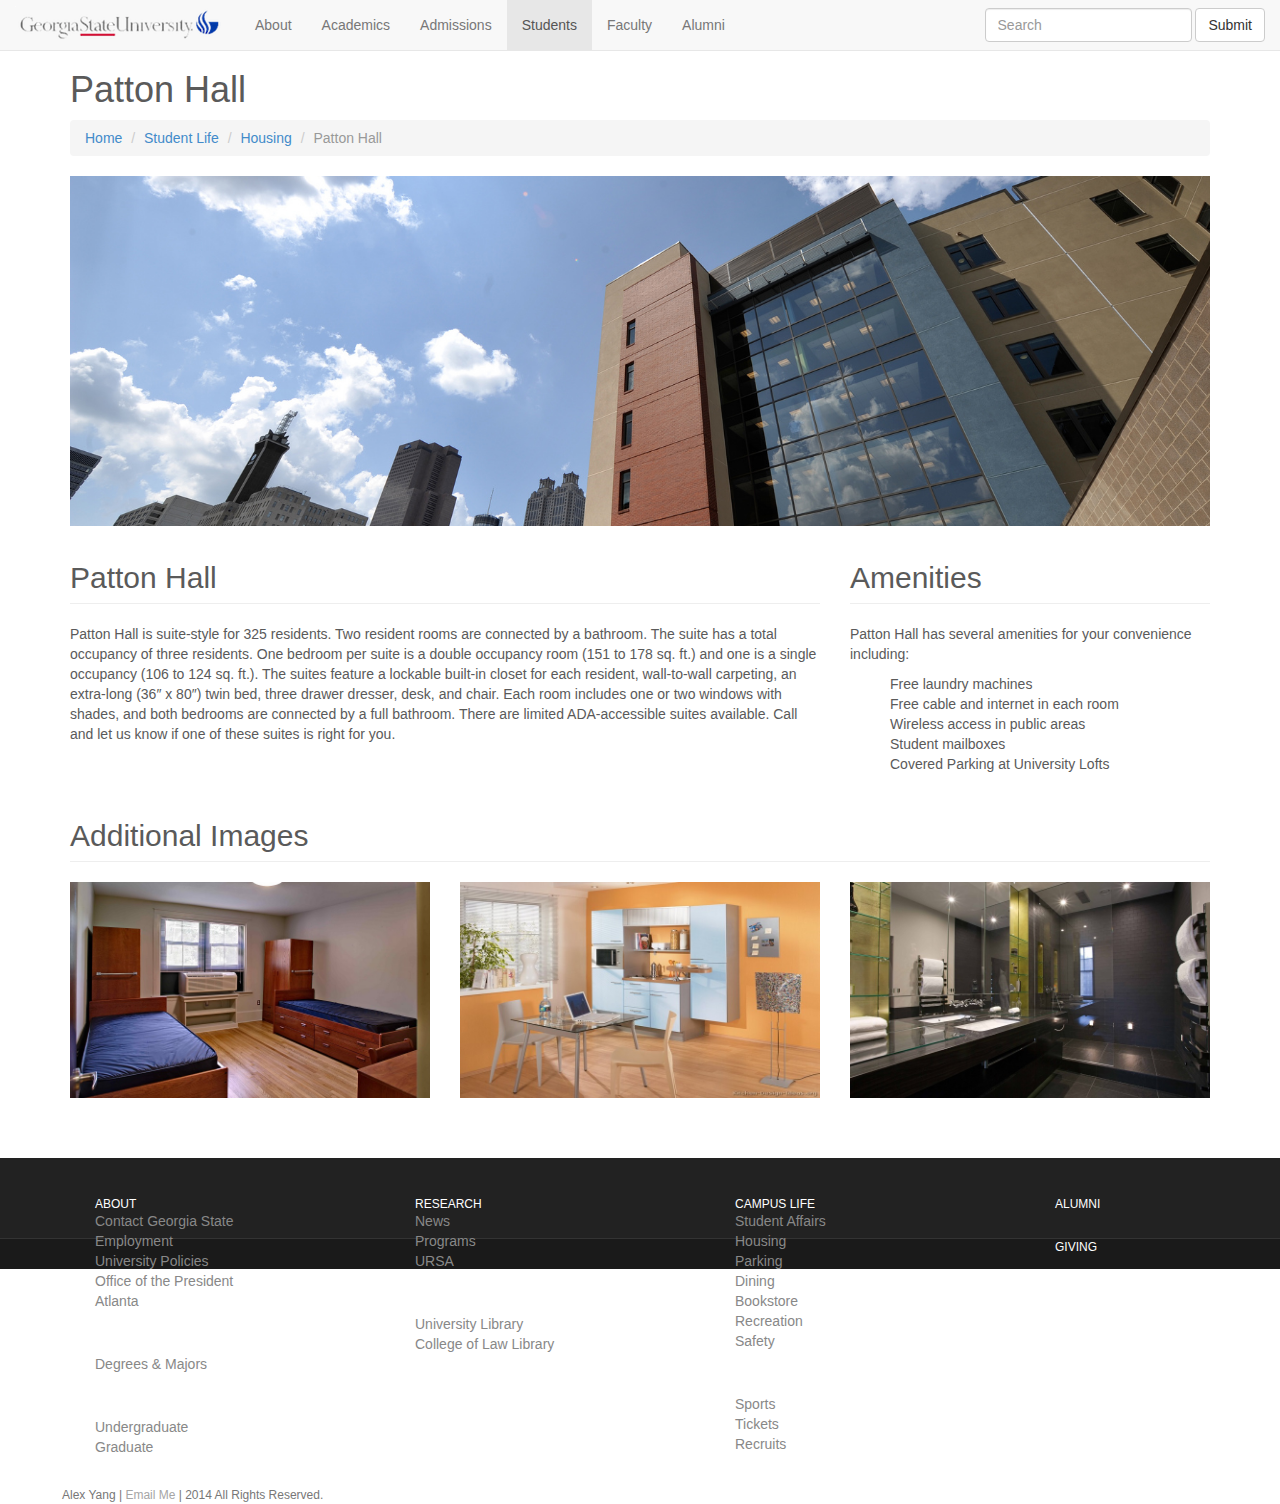
<file: pattonhall.html>
<!DOCTYPE html>
<html lang="en">

<head>
    <meta charset="utf-8">
    <meta name="viewport" content="width=device-width, initial-scale=1.0">
    <meta name="description" content="Re-Design of Georgia State Website">
    <meta name="author" content="Alex Yang, Anam Majidi, William Lewis">

    <title>Georgia State University Redesign</title>

    <!-- Bootstrap core CSS -->
    <link href="css/bootstrap.css" rel="stylesheet">
    <link href="css/magnific-popup.css" rel="stylesheet">
    <!-- Add custom CSS here -->
    <link href="css/main.css" rel="stylesheet">

</head>
<body>
<nav class="navbar navbar-default navbar-fixed-top" role="navigation">
  <div class="container-fluid">
    <!-- Brand and toggle get grouped for better mobile display -->
    <div class="navbar-header">
      <button type="button" class="navbar-toggle" data-toggle="collapse" data-target="#bs-example-navbar-collapse-1">
        <span class="sr-only">Toggle navigation</span>
        <span class="icon-bar"></span>
        <span class="icon-bar"></span>
        <span class="icon-bar"></span>
      </button>
      <a class="navbar-brand" href="index.html">
        <img class = "logo" src ="img/horizontal-logoss.png"></a></img>
    </div>

    <!-- Collect the nav links, forms, and other content for toggling -->
    <div class="collapse navbar-collapse" id="bs-example-navbar-collapse-1">
      <ul class="nav navbar-nav">
        <li class="dropdown">
          <a href="about.html" class="dropdown-toggle" data-close-others="true" data-hover="dropdown">About</a>
          <ul class="dropdown-menu">
            <li><a href="404.html">Contact Georgia State</a></li>
            <li><a href="404.html">Employment</a></li>
            <li><a href="404.html">Office of the President</a></li>

            <li><a href="404.html">Points of Distinction</a></li>


            <li class="divider"></li>
            <li class="dropdown-submenu">
            <a tabindex="-1" href="404.html">Administration</a>
            <ul class="dropdown-menu">
              <li><a tabindex="-1" href="404.html">Finance and Administration</a></li>
              <!--<li class="dropdown-submenu">
                <a href="404.html">More..</a>
                <ul class="dropdown-menu">
                  <li><a href="404.html">3rd level</a></li>
                  <li><a href="404.html">3rd level</a></li>
                </ul>
              </li>-->
              <li><a href="404.html">Government Affairs</a></li>
              <li><a href="404.html">Information Systems and Technology</a></li>
              <li><a href="404.html">Research</a></li>
              <li><a href="404.html">Student Affairs</a></li>
              <li><a href="404.html">University Policies</a></li>
            </ul>
          </li>

          </ul>
        </li>
                <li class="dropdown">
          <a href="404.html" class="dropdown-toggle" data-toggle="dropdown" data-close-others="true" data-hover="dropdown">Academics</a>
          <ul class="dropdown-menu">
            <li><a href="404.html">University Library</a></li>
            <li><a href="404.html">College of Law Library</a></li>
            <li><a href="404.html">Office of the Provost</a></li>
            <li class="divider"></li>
            <li class="dropdown-submenu"> <!-- submenu start -->
            <a tabindex="-1" href="404.html">Colleges</a>

            <ul class="dropdown-menu">
              <li><a tabindex="-1" href="404.html">Andrew Young School of Policy Studies</a></li>
              <li><a tabindex="-1" href="404.html">Byrdine F. Lewis School of Nursing and Health Professions</a></li>
              <li><a tabindex="-1" href="404.html">College of Arts and Sciences</a></li>
              <li><a tabindex="-1" href="404.html">College of Education</a></li>
              <li><a tabindex="-1" href="404.html">College of Law</a></li>
              <li><a tabindex="-1" href="404.html">Honors College</a></li>
              <li><a tabindex="-1" href="404.html">School of Public Health</a></li>
              <li><a tabindex="-1" href="404.html">J. Mack Robinson College of Business</a></li>
            </ul>
          </li> <!-- submenu end -->
          <li class="divider"></li>
                      <li class="dropdown-submenu"> <!-- submenu start -->
            <a tabindex="-1" href="404.html">Degrees and Majors</a>
            <ul class="dropdown-menu">
              <li><a tabindex="-1" href="degreesandmajors.html">Undergraduate Degrees and Majors</a></li>
              <li><a href="404.html">Graduate Degrees and Majors</a></li>
            </ul>
          </li> <!-- submenu end -->
            <li><a href="404.html">Student Advising</a></li>
            <li><a href="404.html">Academic Calendars</a></li>
          </ul>
        </li>

        <li class="dropdown">
          <a href="404.html" class="dropdown-toggle" data-toggle="dropdown" data-close-others="true" data-hover="dropdown">Admissions</a>
          <ul class="dropdown-menu">
            <li class="dropdown-submenu"> <!-- submenu start -->
            <a tabindex="-1" href="404.html">Undergraduate</a>
            <ul class="dropdown-menu">
              <li><a tabindex="-1" href="404.html">Student Success</a></li>
        <li><a href="404.html">Apply Now</a></li>
        <li><a href="404.html">Take a Tour</a></li>
        <li><a href="404.html">Application Status</a></li>
        <li><a href="404.html">Contact Us</a></li>
            </ul>
          </li> <!-- submenu end -->
<li class="dropdown-submenu"> <!-- submenu start -->
            <a tabindex="-1" href="404.html">Graduate</a>

            <ul class="dropdown-menu">
              <li><a tabindex="-1" href="404.html">Andrew Young School of Policy Studies</a></li>
              <li><a tabindex="-1" href="404.html">Byrdine F. Lewis School of Nursing and Health Professions</a></li>
              <li><a tabindex="-1" href="404.html">College of Arts and Sciences</a></li>
              <li><a tabindex="-1" href="404.html">College of Education</a></li>
              <li><a tabindex="-1" href="404.html">College of Law</a></li>
              <li><a tabindex="-1" href="404.html">Honors College</a></li>
              <li><a tabindex="-1" href="404.html">School of Public Health</a></li>
              <li><a tabindex="-1" href="404.html">J. Mack Robinson College of Business</a></li>
            </ul>
          </li> <!-- submenu end -->
          </ul>
        </li>

        <li class="dropdown active">
          <a href="404.html" class="dropdown-toggle" data-toggle="dropdown" data-close-others="true" data-hover="dropdown">Students</a>
          <ul class="dropdown-menu">

                      <li class="dropdown-submenu"> <!-- submenu start -->
            <a tabindex="-1" href="404.html">Student Life</a>
            <ul class="dropdown-menu">
              <li><a tabindex="-1" href="housing.html">Housing</a></li> 
            <li><a href="404.html">Dining</a></li>
            <li><a href="404.html">Parking</a></li>
            <li class="divider"></li>
            <li><a href="404.html">Campus Life</a></li>
            <li><a href="404.html">Career Services</a></li>
            <li class="divider"></li>
            <li><a href="404.html">Health</a></li>
            <li><a href="404.html">Health Insurance</a></li>
            <li><a href="404.html">Recreation</a></li>
            <li class="divider"></li>
            <li><a href="404.html">Student Handbook</a></li>
           <li><a href="404.html">Code of Conduct</a></li>
           <li><a href="404.html">Safety & Security</a></li>
           <li><a href="404.html">Get Emergency Alerts</a></li>
            </ul>
          </li> <!-- submenu end -->
      
      <li class="dropdown-submenu"> <!-- submenu start -->
            <a tabindex="-1" href="404.html">Academic Life</a>
            <ul class="dropdown-menu">
              <li><a tabindex="-1" href="404.html">Class Registration</a></li>
              <li><a href="404.html">Registration Info</a></li>
        <li class="divider"></li>
        <li><a href="404.html">Student Advising</a></li>
        <li><a href="404.html">Student Success</a></li>
        <li class="divider"></li>
        <li><a href="404.html">GPA Calculator</a></li>
        <li><a href="404.html">University Catalog</a></li>
        <li><a href="404.html">Academic Calendars</a></li>
        <li><a href="404.html">Scholarships</a></li>
        <li class="dropdown-submenu"> <!-- submenu start -->
            <a tabindex="-1" href="404.html">Financial Aid</a>
            <ul class="dropdown-menu">
              <li><a tabindex="-1" href="404.html">FAFSA</a></li>
            </ul>
          </li> <!-- submenu end -->
        <li><a href="404.html">Tuition and Payments</a></li>
        <li><a href="404.html">Bookstore</a></li>
        
            </ul>
      <li class="divider"></li>
      <li><a href="404.html">Email</a></li>
      <li><a href="404.html">Library</a></li>
      <li><a href="404.html">PAWS</a></li>
      <li><a href="404.html">GoSolar</a></li>
      <li><a href="404.html">Calendar</a></li>
      <li><a href="404.html">PantherMart</a></li>
      <li><a href="404.html">Contact Us</a></li>
      <li><a href="404.html">Help Center</a></li>
          </li> <!-- submenu end -->
          </ul>
        </li>

                <li class="dropdown">
          <a href="404.html" class="dropdown-toggle" data-toggle="dropdown" data-close-others="true" data-hover="dropdown">Faculty</a>
          <ul class="dropdown-menu">
      <li><a href="404.html">Email</a></li>
            <li class="dropdown-submenu"> <!-- submenu start -->
            <a tabindex="-1" href="404.html">On the Campus</a>
            <ul class="dropdown-menu">
              <li><a tabindex="-1" href="404.html">Parking</a></li>
        <li><a href="404.html">Safety</a></li>
        <li><a href="404.html">University Policies</a></li>
        <li><a href="404.html">Faculty Handbook</a></li>
        <li><a href="404.html">Staff Handbook</a></li>
            </ul>
          </li> <!-- submenu end -->
            <li><a href="404.html">Finance and Administration</a></li>
            <li><a href="404.html">Technology</a></li>
      <li class="dropdown-submenu"> <!-- submenu start -->
            <a tabindex="-1" href="404.html">Human Resources</a>
            <ul class="dropdown-menu">
              <li><a tabindex="-1" href="404.html">Employees</a></li>
              <li><a href="404.html">Managers</a></li>
        <li><a href="404.html">Retirees</a></li>
            </ul>
          </li> <!-- submenu end -->
            <li><a href="404.html">Facilities</a></li>
            <li class="dropdown-submenu"> <!-- submenu start -->
            <a tabindex="-1" href="404.html">Research</a>
            <ul class="dropdown-menu">
              <li><a tabindex="-1" href="404.html">URSA</a></li>
            </ul>
          </li> <!-- submenu end -->
            <li><a href="404.html">Safety</a></li>
            <li><a href="404.html">Emiriti</a></li>
                        <li class="divider"></li>
            <li class="dropdown-submenu"> <!-- submenu start -->
            <a tabindex="-1" href="404.html">Portal</a>

            <ul class="dropdown-menu">
              <li><a href="404.html">Email</a></li>
              <li><a href="404.html">Library</a></li>
              <li><a href="404.html">PAWS</a></li>
              <li><a href="404.html">GoSolar</a></li>
              <li><a href="404.html">Calendar</a></li>
              <li><a href="404.html">PantherMart</a></li>
              <li><a href="404.html">Contact Us</a></li>
              <li><a href="404.html">Help Center</a></li>
            </ul>
          </li> <!-- submenu end -->
          </ul>
        </li>
    <li class="dropdown">
          <a href="about.html" class="dropdown-toggle" data-close-others="true" data-hover="dropdown">Alumni</a>
          <ul class="dropdown-menu">
            <li><a href="404.html">Your Alumni Association</a></li>
      <li><a href="404.html">Join</a></li>
      <li><a href="404.html">Events</a></li>
      <li><a href="404.html">Connect</a></li>
            </ul>
          </li>

          </ul>
        </li>
      </ul>
      <form class="navbar-form navbar-left pull-right" role="search">
        <div class="form-group">
          <input type="text" class="form-control" placeholder="Search">
        </div>
        <button type="submit" class="btn btn-default">Submit</button>
      </form>
    </div><!-- /.navbar-collapse -->
  </div><!-- /.container-fluid -->
</nav>
   <div class="container">

        <div class="row">

            <div class="col-lg-12">
                <h1>Patton Hall
                </h1>
                <ol class="breadcrumb">
                    <li><a href="index.html">Home</a></li>
                    <li><a href="index.html">Student Life</a></li>
                    <li><a href="housing.html">Housing</a></li>
                    <li class="active">Patton Hall</li>
                </ol>
            </div>

        </div>
    <div class = "header-image-patton">
  <div class = "header-text  no-text-padding">
  </div>
</div>

<div class="row">

            <div class="col-md-8">
                <h2 class="page-header">Patton Hall</h2>
                <p>Patton Hall is suite-style for 325 residents. Two resident rooms are connected by a bathroom. The suite has a total occupancy of three residents. One bedroom per suite is a double occupancy room (151 to 178 sq. ft.) and one is a single occupancy (106 to 124 sq. ft.).

The suites feature a lockable built-in closet for each resident, wall-to-wall carpeting, an extra-long (36″ x 80″) twin bed, three drawer dresser, desk, and chair. Each room includes one or two windows with shades, and both bedrooms are connected by a full bathroom. There are limited ADA-accessible suites available. Call and let us know if one of these suites is right for you.</p>
            </div>

            <div class="col-md-4">
                <h2 class="page-header">Amenities</h2>
                              <p>Patton Hall has several amenities for your convenience including:</p>
                <ul>

                    <li>Free laundry machines</li>
                    <li>Free cable and internet in each room</li>
                    <li>Wireless access in public areas</li>
                    <li>Student mailboxes</li>
                    <li>Covered Parking at University Lofts</li>

                </ul>
            </div>

        </div>


        <div class="row">

            <div class="col-lg-12">
                <h2 class="page-header">Additional Images</h2>
            </div>

            <div class="col-sm-4">
                <a class = "image-link" href = "img/pattonroom.jpg"><img class="img-responsive" src="img/pattonroom.jpg"></a>
            </div>
            <div class="col-sm-4">
                <a class = "image-link" href = "img/pattonkitchen.jpg"><img class="img-responsive" src="img/pattonkitchen.jpg"></a>
            </div>
            <div class="col-sm-4">
                <a class = "image-link" href ="img/pattonbath.jpg"><img class="img-responsive" src="img/pattonbath.jpg"></a>
            </div>

        </div>
        <!-- /.row -->
    </div>
    <!-- /.container -->


<!-- FOOTER -->
<footer class = "footer-additional-padding">
<div class = "container-fluid footer-spacing">
<div class = "row-fluid">

  <!-- column 1 -->
  <div class = "col-md-3">
    <ul class =  "footer-section">
      <ul class = "footer-section-header h6">ABOUT</ul>
      <ul>Contact Georgia State</ul>
      <ul>Employment</ul>
      <ul>University Policies</ul>
      <ul>Office of the President</ul>
      <ul>Atlanta</ul>
    </ul>

    <ul class = "footer-section">
      <ul class = "footer-section-header h6">ACADEMICS</ul>
      <ul>Degrees & Majors</ul>
    </ul>

    <ul class = "footer-section">
      <ul class = "footer-section-header h6">ADMISSIONS</ul>
      <ul>Undergraduate</ul>
      <ul>Graduate</ul>
    </ul>
  </div>

  <!-- column 2 -->
   <div class = "col-md-3">
    <ul class =  "footer-section">
      <ul class = "footer-section-header h6">RESEARCH</ul>
      <ul>News</ul>
      <ul>Programs</ul>
      <ul>URSA</ul>
    </ul>

    <ul class = "footer-section">
      <ul class = "footer-section-header h6">LIBRARIES</ul>
      <ul>University Library</ul>
      <ul>College of Law Library</ul>
    </ul>
  </div>

  <!-- column 3 -->
   <div class = "col-md-3">
    <ul class =  "footer-section">
      <ul class = "footer-section-header h6">CAMPUS LIFE</ul>
      <ul>Student Affairs</ul>
      <ul>Housing</ul>
      <ul>Parking</ul>
      <ul>Dining</ul>
      <ul>Bookstore</ul>
      <ul>Recreation</ul>
      <ul>Safety</ul>
    </ul>

    <ul class = "footer-section">
      <ul class = "footer-section-header h6">ATHLETICS</ul>
      <ul>Sports</ul>
      <ul>Tickets</ul>
      <ul>Recruits</ul>
    </ul>
  </div>

  <!-- column 4 -->
   <div class = "col-md-3">
    <ul class =  "footer-section">
      <ul class = "footer-section-header h6">ALUMNI</ul>
    </ul>

    <ul class = "footer-section">
      <ul class = "footer-section-header h6">GIVING</ul>
    </ul>

    <ul class = "footer-section">
      <ul class = "footer-section-header h6">EVENTS</ul>
    </ul>

    <ul class = "footer-section">
      <ul class = "footer-section-header h6">RIALTO CENTER</ul>
    </ul>
  </div>
</div>
</div>
</footer>

<section id = "copyright">
  <div class = "container-fluid">
    <div class = "row-fluid">
      <div class ="col-md-12">
            Alex Yang | <a class = "email-link" href="mailto:aly006@ucsd.edu">Email Me</a> | 2014 All Rights Reserved. 
      </div>
    </div>
  </div>
</section>
<!-- /END OF FOOTER -->
<script src="js/jquery-1.10.2.js"></script>
<script src="js/bootstrap.js"></script>
<script src="js/jquery.magnific-popup.js"></script>
<script src="js/project.js"></script>
</body>
</html>



<script src="js/jquery-1.10.2.js"></script>
<script src="js/bootstrap.js"></script>
<script src="js/jquery.magnific-popup.js"></script>
<script src="js/project.js"></script>
</body>
</HTML>
</file>
<file: css/main.css>
.footer-section{
  margin-bottom:30px;
}

.list-decoration{
  list-style-type: initial;
}


li, ul{
  list-style-type: none; 
}
#copyright{
padding: 15px 0 15px;
padding-left: 47px;
background: #1a1a1a;
color: #777777;
font-size:12px;
}

.email-link{
  color: #A5A5A5;
}
.footer-spacing{
}

.footer-section-header{
  color:white;
}

.footer-additional-padding{
  margin-top:60px;
}

footer {
  margin-top:20px;
  width:100%;
  background-color: #222222;
  border-bottom: 1px solid #333;
  color: #888;
  padding-top:40px;
  padding-bottom:40px;
}


.full {
  background: url(../img/wood-grayscale.png) no-repeat center center; 
  color: white;
  -webkit-background-size: cover;
  -moz-background-size: cover;
  -o-background-size: cover;
  background-size: cover;
}

.dir-hp{
  padding-top:30px;
}

.full-width-image-1 {
  background: url(../img/about1.jpg) no-repeat center center;
  background-size: cover;
  text-align: center;
  padding: 200px 0;
}

.full-width-image-2 {
  background: url(../img/about2.jpg) no-repeat center center;
  background-size: cover;
  text-align: center;
  height: 350px;
}
.full-width-image-3 {
  background: url(../img/about3.jpg) no-repeat center center;
  background-size: cover;
  text-align: center;
  height: 350px;
}
.full-width-image-4 {
  background: url(../img/about4.jpg) no-repeat center center;
  background-size: cover;
  text-align: center;
  height: 350px;
}
.full-width-image-5 {
  background: url(../img/about5.jpg) no-repeat center center;
  background-size: cover;
  text-align: center;
  height: 450px;
}
.error-404{
  font-size:150px;
}

.navbar-brand{
  float:none;
}
.section {
  padding-top: 15px;
  padding-bottom: 15px;
}

.section-heading {
  font-size: 3.5em;
  margin: 30px 0;
}

.section-lead {
  margin: 30px 0;
}

.section-paragraph {
  margin: 30px 0;
}



@media (max-width: 768px) {

.section-heading {
  font-size: 2em;
}

.section {
  padding-top: 25px;
  padding-bottom: 25px;
}

}


.logo{
  margin-top:6px;
}


/* BOOTSTRAP 3.x GLOBAL STYLES
-------------------------------------------------- */
body {
  padding-top: 50px;
  color: #5a5a5a;
}
.page-header{
  margin: 35px 0 20px;
}

.lead-margin{
  margin-bottom:10px;
}

.featurettes{
  padding-left:100px;
  padding-right:100px;
}

.header-image-patton{
/*background: url(http://lorempixel.com/1920/500/abstract/3) no-repeat center center;*/
background: url(../img/pattonhall.jpg) no-repeat center center;
background-size: cover;
text-align: center;
padding: 100px 0;
}
.header-image{
/*background: url(http://lorempixel.com/1920/500/abstract/3) no-repeat center center;*/
background: url(../img/degreesandmajors.jpg) no-repeat center center;
background-size: cover;
text-align: center;
padding: 100px 0;
}
.header-text{
  color: white;
  padding-left: 100px;
  padding-right: 100px;
}

.no-text-padding{
  padding-top:150px;
}
.tab-container-padding{
  padding-top:30px;
}


/* CUSTOMIZE THE NAVBAR
-------------------------------------------------- */

/* Special class on .container surrounding .navbar, used for positioning it into place. */
.navbar-wrapper {
  position: absolute;
  top: 0;
  left: 0;
  right: 0;
  z-index: 10;
}



/* CUSTOMIZE THE CAROUSEL
-------------------------------------------------- */

/* Carousel base class */
.carousel {
  margin-bottom: 60px;
}
/* Since positioning the image, we need to help out the caption */
.carousel-caption {
  z-index: 2;
}

/* Declare heights because of positioning of img element */
.carousel .item {
  height: 500px;
  background-color:#bbb;
}
.carousel img {
   position: absolute;
   top: 0;
   left: 0;
  min-width:100%;
min-height: 500px; /* <--- Change this line to min-height */
}



/* MARKETING CONTENT
-------------------------------------------------- */

/* Pad the edges of the mobile views a bit */
.marketing {
  padding-left: 15px;
  padding-right: 15px;
}

/* Center align the text within the three columns below the carousel */
.marketing .col-lg-4 {
  text-align: center;
  margin-bottom: 20px;
}
.marketing h2 {
  font-weight: normal;
}
.marketing .col-lg-4 p {
  margin-left: 10px;
  margin-right: 10px;
}


/* Featurettes
------------------------- */

.featurette-divider {
  margin: 30px 0;
}
.featurette {
overflow: hidden;
}

.featurette-image{
}

.featurette-image.pull-left {
  margin-right: 40px;
}
.featurette-image.pull-right {
  margin-left: 40px;
}

.featurette-heading {
  font-size: 30px;
}

.v-center {
    display:table;
    height:375px;
}

.content {
    display:table-cell;
    vertical-align:middle;
}


/* RESPONSIVE CSS
-------------------------------------------------- */

@media (min-width: 768px) {

  /* Remve the edge padding needed for mobile */
  .marketing {
    padding-top:20px;
  }

  .pad-bottom{
    padding-bottom:25px;
  }

  /* Navbar positioning foo */
  .navbar-wrapper {
    margin-top: 20px;
    margin-bottom: -90px; /* Negative margin to pull up carousel. 90px is roughly margins and height of navbar. */
  }
  /* The navbar becomes detached from the top, so we round the corners */
  .navbar-wrapper .navbar {
    border-radius: 0px;
  }

  /* Bump up size of carousel content */
  .carousel-caption p {
    margin-bottom: 20px;
    font-size: 21px;
    line-height: 1.4;
  }

}


/* RESPONSIVE CSS */

@media (max-width: 1200px) {

.headline > .container > h1 {font-size: 140px;}
.headline > .container > h2 {font-size: 63px;}
.featurette-divider {margin: 50px 0;}
.featurette-image.pull-left {margin-right: 20px;}
.featurette-image.pull-right {margin-left: 20px;}
.featurette-heading {font-size: 35px;}

}

@media (max-width: 991px) {

.headline > .container > h1 {font-size: 105px;}
.headline > .container > h2 {font-size: 50px;}
.featurette-divider {margin: 40px 0;}
.featurette-image {max-width: 50%;}
.featurette-image.pull-left {margin-right: 10px;}
.featurette-image.pull-right {margin-left: 10px;}
.featurette-heading {font-size: 30px;}

}

@media (max-width: 768px) {
  
.container {margin: 0 15px;}
.featurette-divider {margin: 40px 0;}
.featurette-heading {font-size: 25px;}

}


@media (max-width: 668px) {

.headline > .container > h1 {font-size: 70px;}
.headline > .container > h2 {font-size: 32px;}
.featurette-divider {margin: 30px 0;}

}

@media (max-width: 640px) {

.headline {padding: 75px 0 25px 0;}
.headline > .container > h1 {font-size: 60px;}
.headline > .container > h2 {font-size: 30px;}

}

@media (max-width: 375px) {

.featurette-divider {margin: 10px 0;}
.featurette-image {max-width: 100%;}
.featurette-image.pull-left {margin-right: 0; margin-bottom: 10px;}
.featurette-image.pull-right {margin-left: 0; margin-bottom: 10px;}

}

.dropdown-menu > li > a:hover,
.dropdown-menu > li > a:focus {
  color: #262626;
  text-decoration: none;
  background-color: #DCDCDC;
}

.dropdown-submenu{position:relative;}
.dropdown-submenu>.dropdown-menu{top:0;left:100%;margin-top:-6px;margin-left:-1px;-webkit-border-radius:0 4px 4px 4px;-moz-border-radius:0 4px 4px 4px;border-radius:0 4px 4px 4px;}
.dropdown-submenu:hover>.dropdown-menu{display:block;}
.dropdown-submenu>a:after{display:block;content:" ";float:right;width:0;height:0;border-color:transparent;border-style:solid;border-width:5px 0 5px 5px;border-left-color:#cccccc;margin-top:5px;margin-right:-10px;}
.dropdown-submenu:hover>a:after{border-left-color:#ffffff;}
.dropdown-submenu.pull-left{float:none;}.dropdown-submenu.pull-left>.dropdown-menu{left:-100%;margin-left:10px;-webkit-border-radius:6px 0 6px 6px;-moz-border-radius:6px 0 6px 6px;border-radius:6px 0 6px 6px;}
</file>
